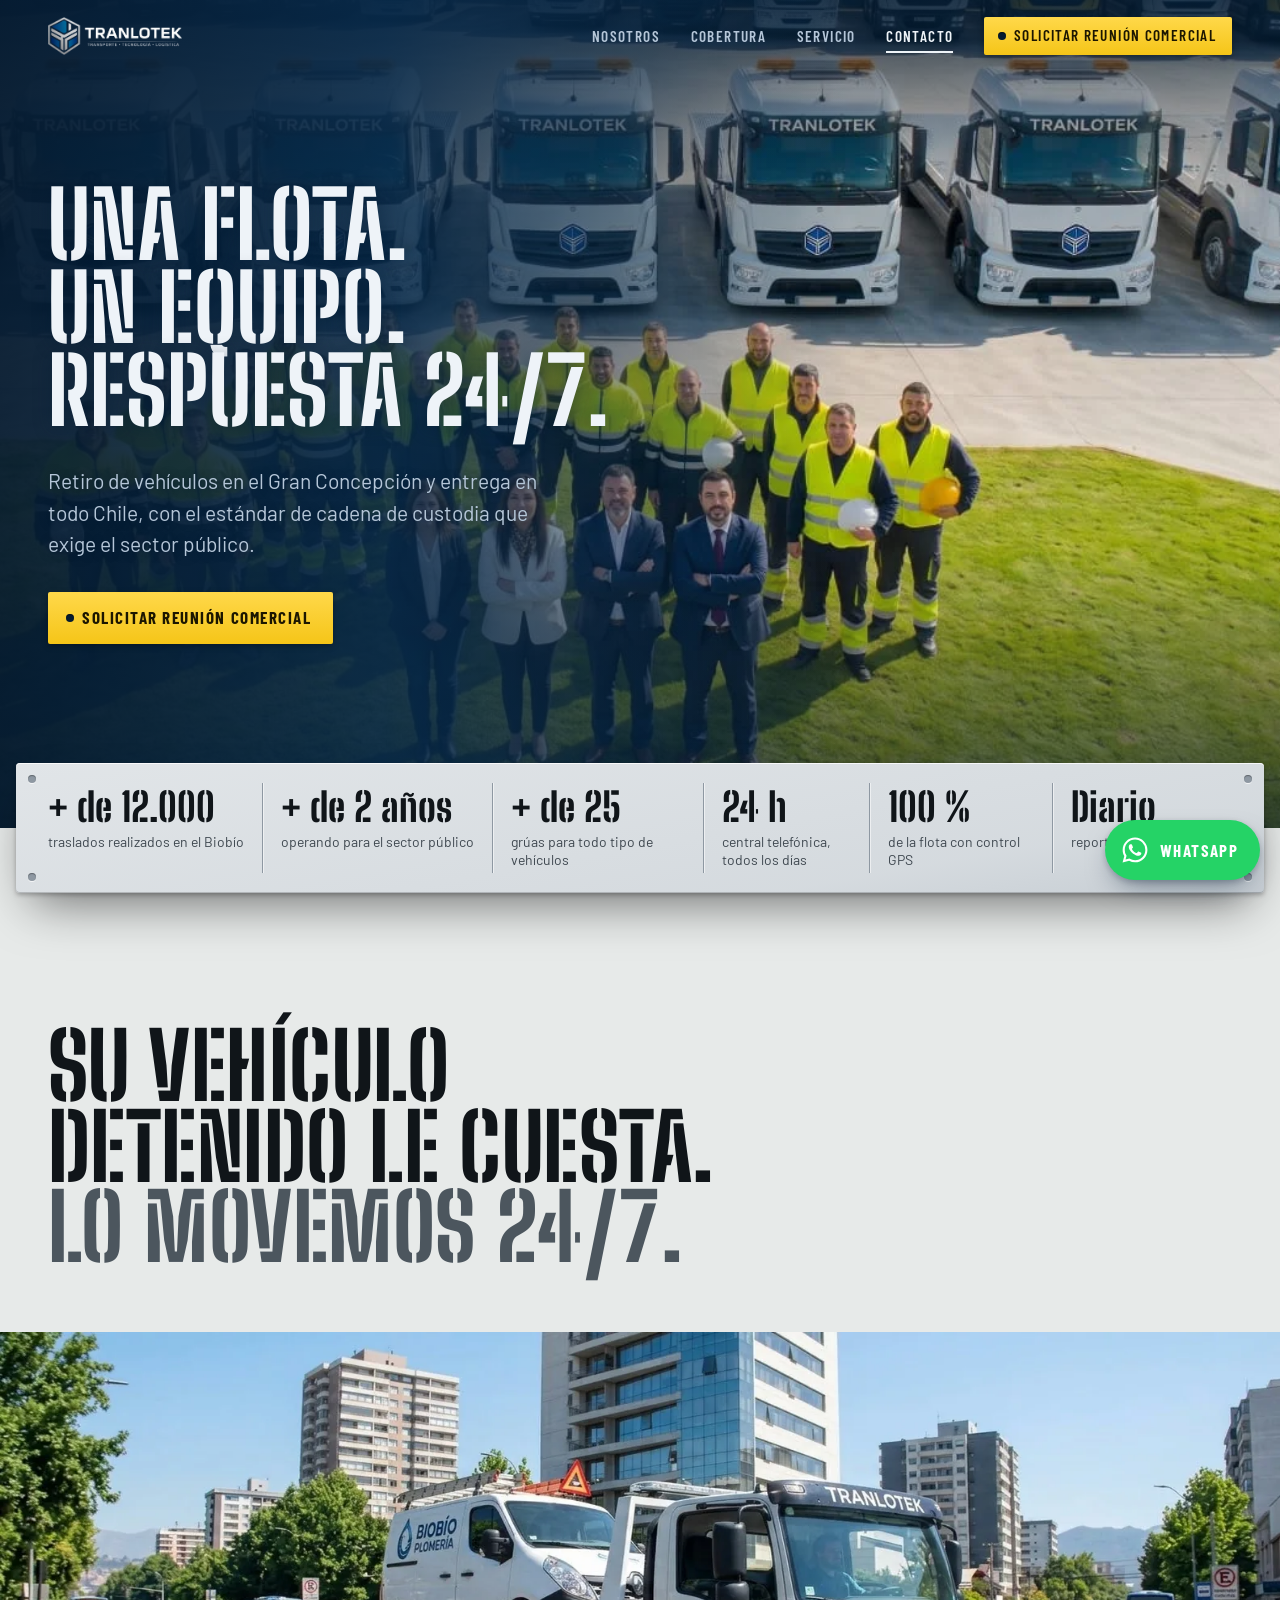
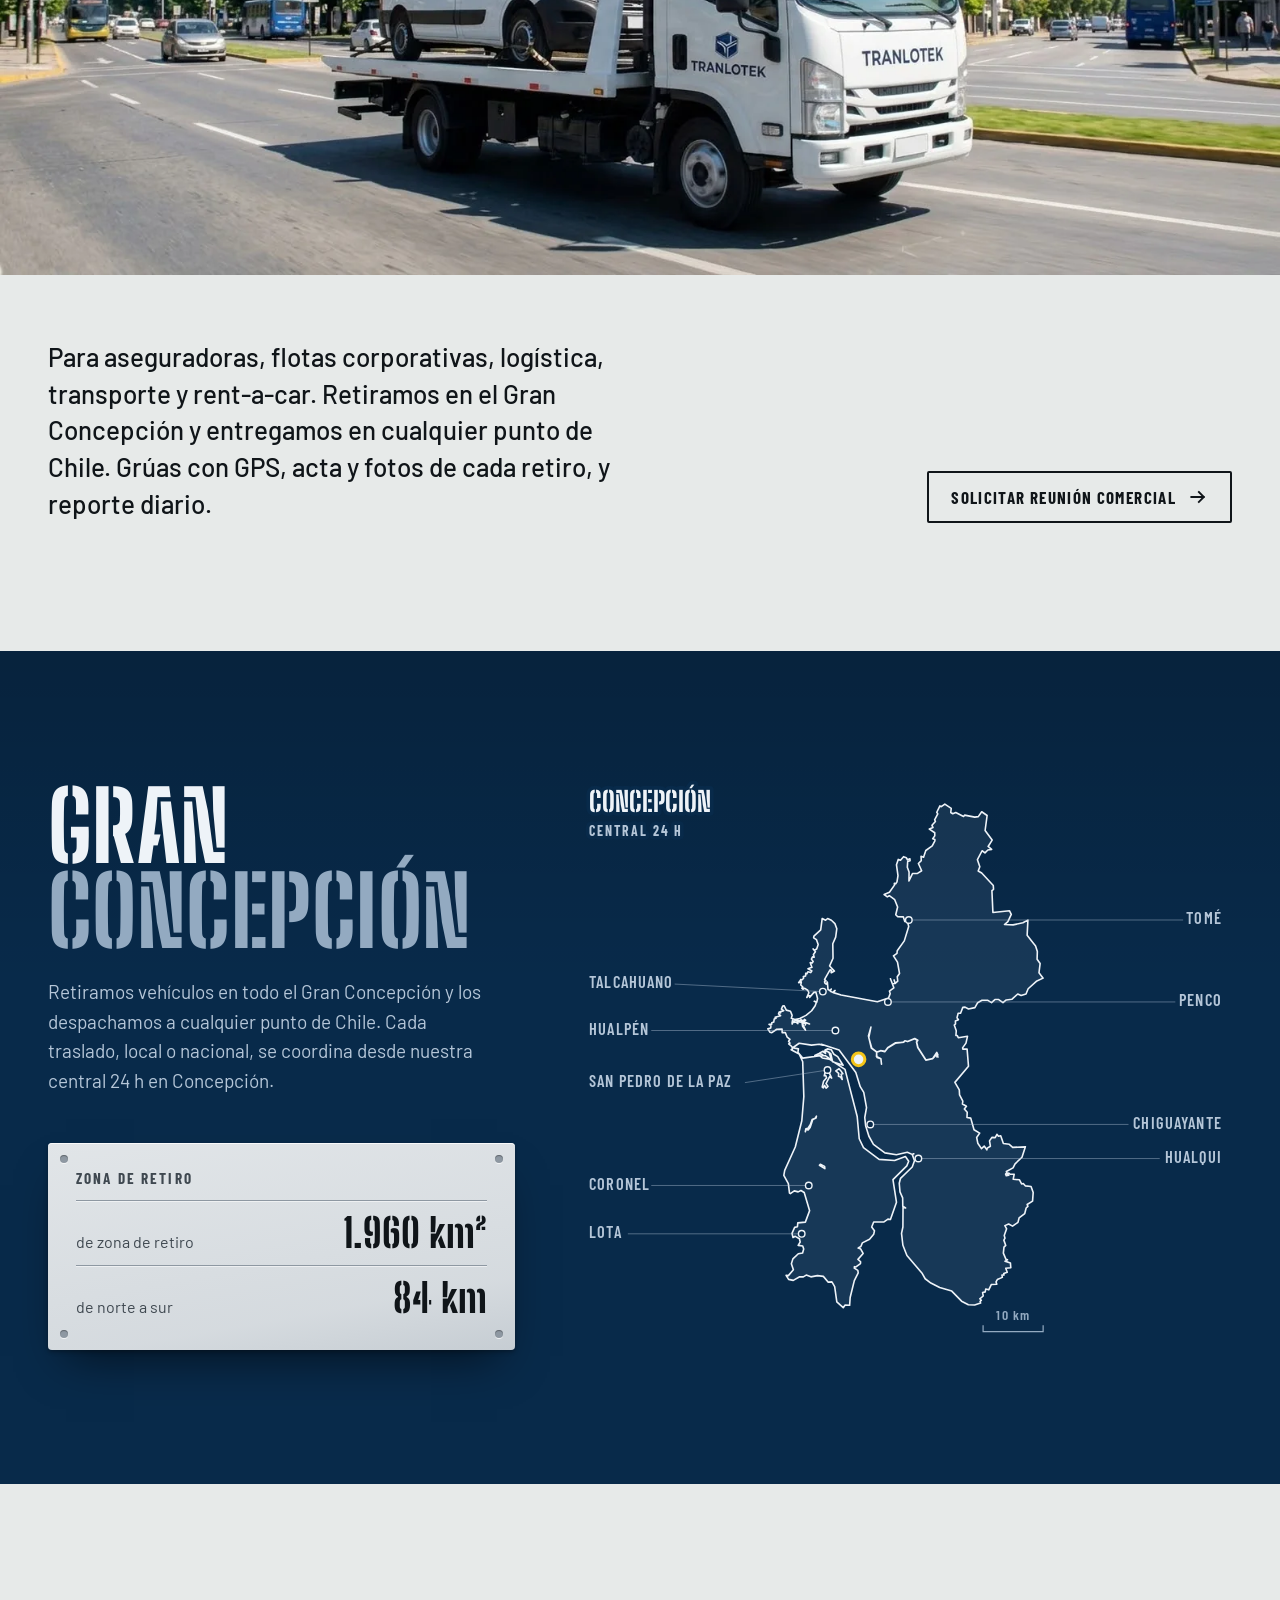
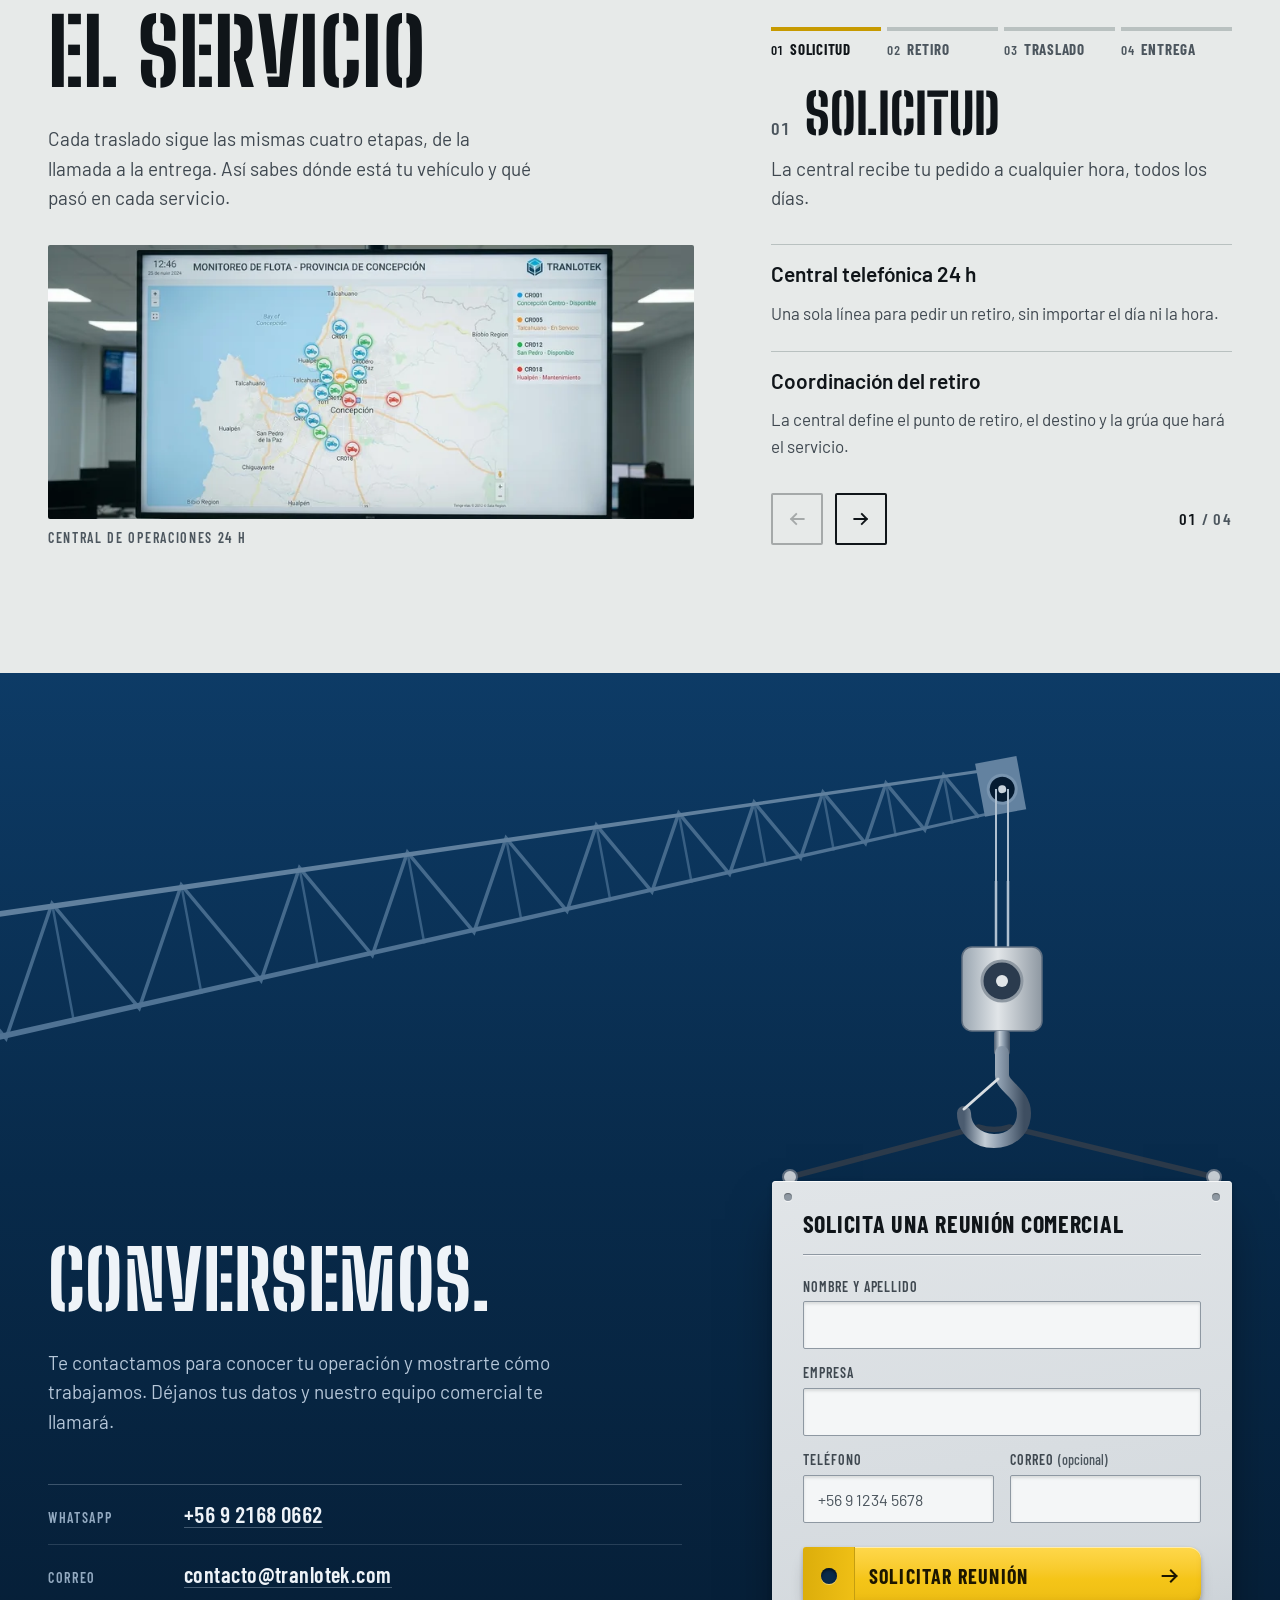
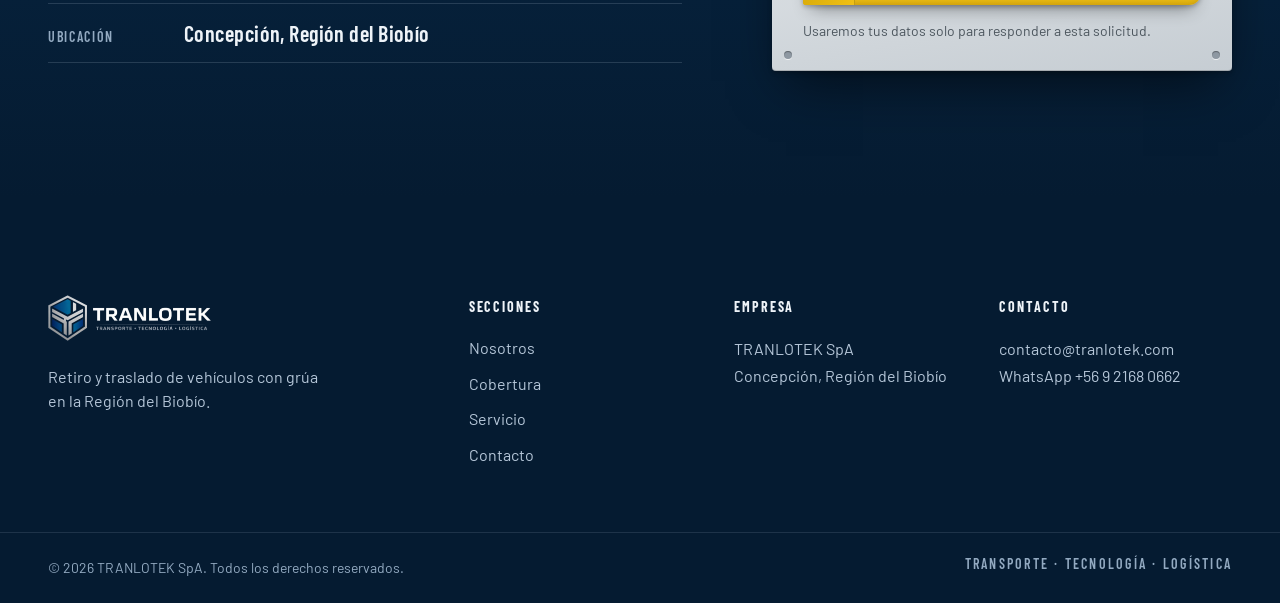
<file: index.html>
<!doctype html>
<html lang="es-CL">
<head>
  <meta charset="utf-8">
  <meta name="viewport" content="width=device-width, initial-scale=1">
  <meta name="robots" content="noindex, nofollow">
  <title>TRANLOTEK · Retiro y traslado de vehículos con grúa en el Biobío</title>
  <meta name="description" content="Retiro y traslado de vehículos con grúa en la Región del Biobío. 12.000 traslados realizados, 25 grúas, central telefónica 24 h, 100 % de la flota con control GPS y reporte diario de cada servicio.">
  <meta name="theme-color" content="#0D3B66">
  <link rel="icon" type="image/png" sizes="32x32" href="assets/img/favicon-32.png">
  <link rel="icon" type="image/png" sizes="192x192" href="assets/img/favicon-192.png">
  <link rel="apple-touch-icon" href="assets/img/apple-touch-icon.png">
  <meta property="og:type" content="website">
  <meta property="og:locale" content="es_CL">
  <meta property="og:title" content="TRANLOTEK · Retiro y traslado de vehículos con grúa">
  <meta property="og:description" content="12.000 traslados realizados en el Biobío. 25 grúas, central 24 h y control GPS en toda la flota.">
  <meta property="og:url" content="https://tranlotek.com/">
  <meta property="og:image" content="https://tranlotek.com/assets/img/og-1200x630.jpg">
  <meta property="og:image:width" content="1200">
  <meta property="og:image:height" content="630">
  <link rel="preload" href="assets/fonts/big-shoulders-stencil-display-800.woff2" as="font" type="font/woff2" crossorigin>
  <link rel="preload" href="assets/fonts/barlow-400.woff2" as="font" type="font/woff2" crossorigin>
  <link rel="stylesheet" href="assets/css/styles.css">
  <script type="application/ld+json">
  {
    "@context": "https://schema.org",
    "@type": "LocalBusiness",
    "name": "TRANLOTEK SpA",
    "url": "https://tranlotek.com/",
    "logo": "https://tranlotek.com/assets/img/tranlotek-logo.png",
    "image": "https://tranlotek.com/assets/img/hero-1200.webp",
    "description": "Retiro y traslado de vehículos con grúa en la Región del Biobío.",
    "email": "contacto@tranlotek.com",
    "address": {"@type": "PostalAddress", "addressLocality": "Concepción", "addressRegion": "Región del Biobío", "addressCountry": "CL"},
    "areaServed": {"@type": "AdministrativeArea", "name": "Región del Biobío"},
    "openingHoursSpecification": {"@type": "OpeningHoursSpecification", "dayOfWeek": ["Monday","Tuesday","Wednesday","Thursday","Friday","Saturday","Sunday"], "opens": "00:00", "closes": "23:59"}
  }
  </script>
</head>
<body>
  <a class="skip" href="#contenido">Ir al contenido</a>

  <header class="masthead" data-masthead>
    <div class="masthead__inner wrap">
      <a class="brand" href="#inicio" aria-label="TRANLOTEK, ir al inicio">
        <img src="assets/img/tranlotek-logo.png" width="647" height="183" alt="TRANLOTEK">
      </a>
      <nav class="nav" aria-label="Principal">
        <button class="nav__toggle" type="button" aria-expanded="false" aria-controls="menu" data-nav-toggle>
          <span class="nav__toggle-bars" aria-hidden="true"></span>
          <span class="nav__toggle-label">Menú</span>
        </button>
        <ul class="nav__list" id="menu" data-nav-list>
          <li><a href="#nosotros">Nosotros</a></li>
          <li><a href="#cobertura">Cobertura</a></li>
          <li><a href="#servicio">Servicio</a></li>
          <li><a href="#conversemos">Contacto</a></li>
          <li class="nav__cta"><a class="tag-link" href="https://wa.me/56921680662?text=Hola%2C%20quiero%20solicitar%20una%20reuni%C3%B3n%20comercial%20con%20TRANLOTEK." target="_blank" rel="noopener">Solicitar reunión comercial</a></li>
        </ul>
      </nav>
    </div>
  </header>

  <main id="contenido">

    <!-- Portada: la flota -->
    <section class="hero" id="inicio" aria-labelledby="hero-title">
      <picture class="hero__photo">
        <source media="(max-width: 900px)" srcset="assets/img/hero-800.webp 800w, assets/img/hero-1200.webp 1200w, assets/img/hero-1584.webp 1584w" sizes="100vw">
        <img src="assets/img/hero-1584.webp" srcset="assets/img/hero-800.webp 800w, assets/img/hero-1200.webp 1200w, assets/img/hero-1584.webp 1584w" sizes="100vw" width="1584" height="672" fetchpriority="high" alt="Equipo de TRANLOTEK, conductores con chaleco reflectante y ejecutivos, frente a una fila de grúas de la flota con el logo de la empresa.">
      </picture>
      <div class="hero__veil" aria-hidden="true"></div>
      <div class="hero__inner wrap">
        <div class="hero__copy">
          <h1 class="hero__title" id="hero-title">Una flota. Un equipo. Respuesta 24/7.</h1>
          <p class="hero__lead">Retiro de vehículos en el Gran Concepción y entrega en todo Chile, con el estándar de cadena de custodia que exige el sector público.</p>
          <div class="hero__actions">
            <a class="tag-link hero__cta" href="https://wa.me/56921680662?text=Hola%2C%20quiero%20solicitar%20una%20reuni%C3%B3n%20comercial%20con%20TRANLOTEK." target="_blank" rel="noopener">Solicitar reunión comercial</a>
          </div>
        </div>
      </div>
      <div class="hero__plate wrap">
        <div class="figplate" role="group" aria-label="Cifras de la operación">
          <span class="rivet rivet--tl" aria-hidden="true"></span><span class="rivet rivet--tr" aria-hidden="true"></span>
          <span class="rivet rivet--bl" aria-hidden="true"></span><span class="rivet rivet--br" aria-hidden="true"></span>
          <dl class="figplate__grid">
            <div><dt>traslados realizados en el Biobío</dt><dd>+ de 12.000</dd></div>
            <div><dt>operando para el sector público</dt><dd>+ de 2 años</dd></div>
            <div><dt>grúas para todo tipo de vehículos</dt><dd>+ de 25</dd></div>
            <div><dt>central telefónica, todos los días</dt><dd>24 h</dd></div>
            <div><dt>de la flota con control GPS</dt><dd>100 %</dd></div>
            <div><dt>reporte de cada servicio</dt><dd>Diario</dd></div>
          </dl>
        </div>
      </div>
    </section>

    <!-- Nosotros: la flota -->
    <section class="ground about" id="nosotros" aria-labelledby="about-title">
      <div class="wrap">
        <h2 class="big-word about__title" id="about-title">Su vehículo detenido le cuesta. <span>Lo movemos 24/7.</span></h2>
      </div>
      <figure class="fleet">
        <img src="assets/img/log-seguridad-1584.webp" srcset="assets/img/log-seguridad-800.webp 800w, assets/img/log-seguridad-1584.webp 1584w" sizes="100vw" width="1584" height="672" loading="lazy" alt="Grúa plataforma de TRANLOTEK trasladando una furgoneta por una avenida de la ciudad.">
      </figure>
      <div class="wrap about__grid">
        <div class="about__text">
          <p class="about__statement">Para aseguradoras, flotas corporativas, logística, transporte y rent-a-car. Retiramos en el Gran Concepción y entregamos en cualquier punto de Chile. Grúas con GPS, acta y fotos de cada retiro, y reporte diario.</p>
          <a class="btn-line" href="https://wa.me/56921680662?text=Hola%2C%20quiero%20solicitar%20una%20reuni%C3%B3n%20comercial%20con%20TRANLOTEK." target="_blank" rel="noopener">Solicitar reunión comercial
            <svg aria-hidden="true" viewBox="0 0 24 24" width="20" height="20"><path d="M4 12h15m-6-6 6 6-6 6" fill="none" stroke="currentColor" stroke-width="2.2" stroke-linecap="square"/></svg>
          </a>
        </div>
      </div>
    </section>

    <!-- Cobertura: Gran Concepción -->
    <section class="deep coverage" id="cobertura" aria-labelledby="coverage-title">
      <div class="wrap coverage__grid">
        <div class="coverage__text">
          <h2 class="big-word big-word--xl" id="coverage-title">Gran <span>Concepción</span></h2>
          <p class="coverage__lead">Retiramos vehículos en todo el Gran Concepción y los despachamos a cualquier punto de Chile. Cada traslado, local o nacional, se coordina desde nuestra central 24 h en Concepción.</p>
          <div class="dataplate" role="group" aria-label="Zona de retiro">
            <span class="rivet rivet--tl" aria-hidden="true"></span><span class="rivet rivet--tr" aria-hidden="true"></span>
            <span class="rivet rivet--bl" aria-hidden="true"></span><span class="rivet rivet--br" aria-hidden="true"></span>
            <p class="dataplate__title">Zona de retiro</p>
            <dl class="dataplate__rows">
              <div><dt>de zona de retiro</dt><dd>1.960 km²</dd></div>
              <div><dt>de norte a sur</dt><dd>84 km</dd></div>
            </dl>
          </div>
        </div>
        <figure class="gcmap" data-routemap>
          <svg viewBox="-150 -20 519 458" role="img" aria-labelledby="gc-map-t gc-map-d">
      <title id="gc-map-t">Mapa del Gran Concepción con sus 10 comunas</title>
      <desc id="gc-map-d">Contorno de las 10 comunas del Gran Concepción: Tomé, Penco, Talcahuano, Hualpén, Concepción, San Pedro de la Paz, Chiguayante, Hualqui, Coronel y Lota, con la central en Concepción.</desc>
      <defs><clipPath id="gc-clip"><path d="M0.0 178.5 1.6 181.1 3.2 181.5 7.1 178.8 11.3 178.7 11.4 181.5 13.9 181.5 15.4 185.1 17.6 186.8 16.5 188.3 17.6 189.8 16.6 190.5 19.2 192.7 19.5 194.7 18.5 195.1 24.9 198.4 27.7 204.6 28.6 232.2 27.0 251.5 21.8 272.3 13.4 290.9 12.7 294.8 16.3 301.5 17.2 309.0 17.9 309.4 21.0 307.2 24.1 308.0 26.3 306.9 28.9 308.5 33.2 322.9 29.8 332.0 23.8 332.6 23.5 335.7 21.3 336.2 19.2 340.9 20.0 344.2 21.8 343.3 25.1 345.2 25.7 347.8 24.1 350.5 27.7 351.0 28.5 353.4 27.6 356.5 24.2 357.1 19.9 361.2 18.7 365.0 20.3 369.8 16.3 374.5 14.5 374.3 16.5 377.5 20.2 378.3 25.3 375.4 28.2 375.5 30.5 374.1 34.2 375.5 39.4 374.5 44.1 375.1 48.0 379.7 50.9 379.5 53.1 383.3 54.8 395.4 59.9 400.0 61.4 397.8 65.0 398.1 65.4 391.9 68.7 378.5 71.8 372.3 71.5 370.3 68.7 368.6 68.8 367.4 70.0 367.6 73.6 364.9 73.7 363.5 71.6 361.6 75.7 356.9 73.8 353.4 71.8 352.6 73.9 351.4 75.1 348.5 80.8 345.6 84.1 341.7 84.7 338.9 82.5 335.9 84.1 331.9 92.3 331.8 95.4 329.6 97.4 329.9 102.2 316.3 99.4 298.2 110.4 287.3 111.9 283.6 109.3 279.9 100.7 283.1 88.4 282.2 76.0 272.8 72.6 265.8 71.0 248.1 61.3 210.7 48.8 202.5 43.3 201.6 41.4 199.8 27.7 201.7 23.9 197.1 24.3 194.4 19.8 193.5 24.9 189.9 34.7 191.4 40.8 190.7 43.7 191.5 41.7 190.9 42.6 190.7 56.6 195.3 69.9 213.1 73.4 224.4 76.2 229.0 78.4 241.0 77.0 248.9 77.7 255.4 80.3 263.8 83.9 270.2 93.0 277.0 102.1 278.5 110.8 276.5 114.6 278.2 116.0 277.7 114.7 278.2 116.5 283.3 114.7 288.2 105.4 297.2 104.4 301.1 105.0 308.0 107.1 312.8 107.2 319.4 109.4 320.8 107.4 320.1 107.3 335.9 106.2 341.0 107.3 350.4 110.5 358.5 122.7 372.9 125.0 377.0 129.5 380.4 136.5 384.0 146.1 386.8 153.9 394.8 159.3 397.6 164.3 397.8 169.0 396.3 168.6 394.9 169.6 394.1 168.4 392.9 171.1 390.7 170.6 387.9 172.7 387.4 173.1 385.2 175.5 385.8 177.5 381.6 181.9 381.4 181.3 379.5 182.3 377.6 186.3 375.9 186.0 374.1 187.7 374.0 187.4 372.8 190.2 371.8 189.0 368.6 193.0 368.2 192.7 364.4 188.4 363.0 190.4 362.0 189.2 361.6 187.1 356.6 187.6 351.9 189.0 350.5 187.5 346.3 188.4 344.7 187.8 342.6 189.7 337.3 188.3 334.8 191.3 333.5 194.4 335.2 198.7 332.2 199.6 328.7 204.1 325.2 205.2 320.8 206.6 319.5 206.0 318.0 210.3 315.3 210.8 308.4 209.1 303.7 204.5 303.2 202.9 301.3 201.6 301.7 199.9 298.4 194.9 298.0 195.7 294.0 192.5 294.0 191.4 293.0 190.3 293.9 191.4 294.8 189.4 295.2 188.9 293.9 190.0 292.7 189.5 291.8 194.8 288.9 196.4 285.7 201.9 280.5 204.6 272.2 194.5 272.6 191.8 270.2 187.1 269.6 185.0 263.4 183.2 263.8 182.0 262.3 180.6 264.9 178.0 264.7 176.1 267.5 176.8 271.7 174.3 273.2 174.0 274.6 171.9 271.6 169.7 273.6 166.8 269.3 165.9 264.8 168.3 261.3 163.8 258.6 161.2 249.4 158.2 248.9 158.4 244.7 156.1 242.1 157.8 240.0 154.6 238.2 154.9 235.8 152.3 231.0 152.1 227.0 148.6 221.0 159.4 208.1 158.3 194.6 155.0 194.6 154.7 193.6 157.4 189.8 158.6 184.4 151.3 185.5 150.5 183.8 149.4 183.8 149.7 180.0 148.1 175.5 149.1 174.6 149.0 172.3 151.4 171.2 150.3 169.6 151.2 166.1 153.1 166.1 154.9 161.4 156.7 161.2 159.4 162.7 164.5 161.6 166.7 157.7 170.1 155.8 174.8 155.8 177.7 157.7 180.4 155.2 183.4 155.2 186.8 157.7 189.4 155.5 194.0 154.9 198.5 150.8 201.2 152.0 205.1 150.8 206.8 146.6 213.3 140.7 218.7 138.2 215.4 133.9 216.3 126.6 213.9 123.2 214.1 117.1 212.7 112.7 206.0 104.2 206.6 92.1 202.6 94.2 194.8 95.9 188.0 95.6 190.7 93.3 193.4 87.5 192.0 84.7 178.8 86.0 178.0 68.6 179.3 67.6 179.1 64.6 169.9 54.7 167.1 53.1 168.4 49.7 166.5 44.1 170.2 37.0 172.5 38.7 174.8 36.4 177.8 35.9 175.0 33.6 178.2 28.5 172.6 20.9 174.2 9.0 169.9 6.0 167.2 9.9 164.4 10.3 156.3 8.7 155.5 9.8 149.3 6.6 146.9 7.6 145.3 6.6 145.7 3.3 140.6 0.0 137.8 2.0 136.7 1.4 134.2 6.4 135.0 7.7 132.5 12.4 133.1 13.7 130.4 16.8 131.2 18.6 128.3 19.8 132.6 22.7 132.6 25.2 131.0 27.5 132.7 28.1 132.7 29.2 130.6 33.2 125.5 36.8 123.7 42.1 121.7 41.4 121.9 44.8 119.6 47.1 122.2 52.9 118.9 55.0 114.9 55.1 112.1 61.0 112.2 53.9 110.8 50.1 111.1 45.5 113.0 45.0 112.9 43.4 110.9 44.2 110.0 42.5 107.8 41.7 105.4 44.5 103.6 43.9 102.2 48.2 103.4 56.7 102.6 61.7 101.6 63.3 100.5 62.9 100.6 64.3 96.6 69.9 92.4 71.8 94.9 73.6 96.5 72.7 100.8 75.9 103.1 81.7 101.6 87.8 103.2 89.4 107.6 89.5 108.8 93.2 109.9 92.6 111.0 93.7 111.9 97.1 108.4 108.6 102.8 116.4 102.6 118.5 99.8 120.5 103.0 125.5 104.6 134.5 102.8 137.1 103.2 140.6 101.2 142.3 100.3 139.6 101.2 142.3 99.0 142.8 97.4 138.7 100.1 145.9 96.6 148.5 97.2 150.5 95.9 154.0 87.0 157.0 58.2 151.6 52.1 149.7 53.4 148.0 51.5 149.5 49.6 148.6 50.4 146.8 49.4 148.0 47.8 147.2 47.3 141.3 46.4 143.0 45.2 142.0 45.1 140.7 46.3 140.5 45.1 139.2 49.4 131.6 50.4 131.9 50.3 133.8 50.7 132.8 50.8 133.8 52.9 132.6 49.1 128.5 51.8 122.4 51.6 110.9 53.9 105.6 54.8 98.9 53.3 94.9 50.5 92.2 47.5 90.8 45.9 92.2 43.2 90.8 42.0 99.9 36.6 104.8 36.4 106.2 38.6 107.6 40.0 111.5 38.8 115.0 36.9 116.0 36.0 115.0 37.8 117.2 36.2 119.4 36.8 121.5 35.5 121.3 34.6 123.1 36.0 125.0 35.2 126.1 33.7 125.9 35.0 129.6 31.9 130.7 35.0 132.4 34.1 133.8 31.8 133.1 31.0 134.8 30.1 134.3 30.0 136.5 28.2 137.0 28.4 138.2 27.3 139.5 26.0 139.3 26.4 140.8 25.5 140.3 24.5 141.8 26.6 141.4 26.2 143.6 28.0 145.4 27.0 146.1 27.9 147.0 29.4 146.3 31.7 147.8 32.6 149.8 31.0 153.5 32.4 152.0 34.1 152.4 33.3 153.4 36.6 149.5 38.2 149.3 39.5 154.4 38.9 157.2 36.9 156.6 38.6 157.4 37.6 160.1 34.8 164.1 30.3 167.8 25.4 170.3 21.5 171.0 18.7 170.1 19.3 167.8 18.0 164.5 14.7 163.6 12.9 160.1 11.8 160.3 10.8 162.8 12.6 164.0 10.2 164.8 10.1 165.8 9.1 165.0 8.5 166.6 10.1 168.0 5.8 169.3 6.5 170.1 5.1 170.6 4.7 173.1 3.1 173.6 3.1 174.8 1.0 174.9 2.5 175.8 2.3 177.8 0.0 178.5ZM19.3 173.6 19.6 171.7 20.5 172.5 22.0 171.5 25.3 172.1 26.3 171.3 28.1 172.3 29.1 171.0 30.0 171.6 28.5 171.6 29.5 173.2 33.1 174.6 28.5 172.8 30.3 174.0 29.7 175.4 30.3 174.0 28.9 174.0 26.8 172.7 30.0 179.6 27.6 176.4 27.1 173.1 23.0 172.8 23.9 174.3 22.3 173.1 19.7 173.5 19.3 174.7 19.3 173.6ZM29.8 260.2 30.2 257.9 31.8 257.5 33.8 254.5 35.2 250.4 37.7 249.4 38.6 247.8 38.3 249.3 35.7 250.4 33.6 256.8 32.0 258.8 30.2 258.4 29.8 260.2ZM41.0 286.8 41.7 286.0 45.1 287.7 45.3 289.5 41.0 286.8ZM43.2 224.7 44.3 220.1 46.7 217.3 46.0 215.6 44.8 215.8 45.3 213.6 47.2 212.8 49.0 213.9 50.7 217.6 49.1 216.5 46.2 221.9 47.8 224.2 46.3 225.6 45.1 223.4 44.1 225.4 43.2 224.7ZM54.0 211.9 56.6 210.2 57.9 211.7 59.6 214.2 58.2 214.5 59.1 218.7 57.8 216.7 56.1 216.2 56.3 213.9 54.0 211.9ZM79.9 184.1 81.9 177.1 80.2 185.5 82.6 193.8 86.7 196.9 89.5 195.8 93.2 196.3 95.2 193.5 101.2 189.6 107.6 189.1 108.8 188.0 111.0 188.5 116.7 186.2 119.1 187.5 118.2 188.9 119.2 193.2 125.6 203.2 131.0 202.0 134.2 197.2 135.1 199.1 134.3 200.7 135.3 200.8 134.2 200.7 135.1 199.1 134.2 197.3 133.5 199.5 130.9 202.2 125.5 203.3 119.1 193.3 118.1 188.9 119.1 187.7 116.6 186.3 111.1 188.6 108.9 188.0 108.1 189.0 101.3 189.9 95.4 193.5 92.9 196.7 89.7 195.9 86.5 197.0 86.3 200.4 89.8 202.2 90.3 206.5 89.8 202.2 86.7 201.2 86.3 196.8 82.2 193.7 79.9 184.1ZM37.3 199.6 41.3 199.6 42.4 200.8 43.1 199.8 45.9 199.9 50.6 203.1 48.9 198.1 50.0 200.1 50.0 199.0 48.6 197.0 45.6 195.8 46.1 196.6 43.9 196.4 45.8 198.0 43.5 196.4 41.0 197.8 43.6 199.0 40.7 198.0 37.3 199.6ZM45.5 195.3 50.0 198.2 51.5 204.7 59.8 207.4 55.5 200.5 52.5 198.7 50.4 195.1 47.3 194.4 45.5 195.3Z" clip-rule="evenodd"/></clipPath></defs>
      
      <g clip-path="url(#gc-clip)"><circle class="gc__wave" cx="72.1" cy="202.7" r="420"/></g>
      <path class="gc__edge" d="M0.0 178.5 1.6 181.1 3.2 181.5 7.1 178.8 11.3 178.7 11.4 181.5 13.9 181.5 15.4 185.1 17.6 186.8 16.5 188.3 17.6 189.8 16.6 190.5 19.2 192.7 19.5 194.7 18.5 195.1 24.9 198.4 27.7 204.6 28.6 232.2 27.0 251.5 21.8 272.3 13.4 290.9 12.7 294.8 16.3 301.5 17.2 309.0 17.9 309.4 21.0 307.2 24.1 308.0 26.3 306.9 28.9 308.5 33.2 322.9 29.8 332.0 23.8 332.6 23.5 335.7 21.3 336.2 19.2 340.9 20.0 344.2 21.8 343.3 25.1 345.2 25.7 347.8 24.1 350.5 27.7 351.0 28.5 353.4 27.6 356.5 24.2 357.1 19.9 361.2 18.7 365.0 20.3 369.8 16.3 374.5 14.5 374.3 16.5 377.5 20.2 378.3 25.3 375.4 28.2 375.5 30.5 374.1 34.2 375.5 39.4 374.5 44.1 375.1 48.0 379.7 50.9 379.5 53.1 383.3 54.8 395.4 59.9 400.0 61.4 397.8 65.0 398.1 65.4 391.9 68.7 378.5 71.8 372.3 71.5 370.3 68.7 368.6 68.8 367.4 70.0 367.6 73.6 364.9 73.7 363.5 71.6 361.6 75.7 356.9 73.8 353.4 71.8 352.6 73.9 351.4 75.1 348.5 80.8 345.6 84.1 341.7 84.7 338.9 82.5 335.9 84.1 331.9 92.3 331.8 95.4 329.6 97.4 329.9 102.2 316.3 99.4 298.2 110.4 287.3 111.9 283.6 109.3 279.9 100.7 283.1 88.4 282.2 76.0 272.8 72.6 265.8 71.0 248.1 61.3 210.7 48.8 202.5 43.3 201.6 41.4 199.8 27.7 201.7 23.9 197.1 24.3 194.4 19.8 193.5 24.9 189.9 34.7 191.4 40.8 190.7 43.7 191.5 41.7 190.9 42.6 190.7 56.6 195.3 69.9 213.1 73.4 224.4 76.2 229.0 78.4 241.0 77.0 248.9 77.7 255.4 80.3 263.8 83.9 270.2 93.0 277.0 102.1 278.5 110.8 276.5 114.6 278.2 116.0 277.7 114.7 278.2 116.5 283.3 114.7 288.2 105.4 297.2 104.4 301.1 105.0 308.0 107.1 312.8 107.2 319.4 109.4 320.8 107.4 320.1 107.3 335.9 106.2 341.0 107.3 350.4 110.5 358.5 122.7 372.9 125.0 377.0 129.5 380.4 136.5 384.0 146.1 386.8 153.9 394.8 159.3 397.6 164.3 397.8 169.0 396.3 168.6 394.9 169.6 394.1 168.4 392.9 171.1 390.7 170.6 387.9 172.7 387.4 173.1 385.2 175.5 385.8 177.5 381.6 181.9 381.4 181.3 379.5 182.3 377.6 186.3 375.9 186.0 374.1 187.7 374.0 187.4 372.8 190.2 371.8 189.0 368.6 193.0 368.2 192.7 364.4 188.4 363.0 190.4 362.0 189.2 361.6 187.1 356.6 187.6 351.9 189.0 350.5 187.5 346.3 188.4 344.7 187.8 342.6 189.7 337.3 188.3 334.8 191.3 333.5 194.4 335.2 198.7 332.2 199.6 328.7 204.1 325.2 205.2 320.8 206.6 319.5 206.0 318.0 210.3 315.3 210.8 308.4 209.1 303.7 204.5 303.2 202.9 301.3 201.6 301.7 199.9 298.4 194.9 298.0 195.7 294.0 192.5 294.0 191.4 293.0 190.3 293.9 191.4 294.8 189.4 295.2 188.9 293.9 190.0 292.7 189.5 291.8 194.8 288.9 196.4 285.7 201.9 280.5 204.6 272.2 194.5 272.6 191.8 270.2 187.1 269.6 185.0 263.4 183.2 263.8 182.0 262.3 180.6 264.9 178.0 264.7 176.1 267.5 176.8 271.7 174.3 273.2 174.0 274.6 171.9 271.6 169.7 273.6 166.8 269.3 165.9 264.8 168.3 261.3 163.8 258.6 161.2 249.4 158.2 248.9 158.4 244.7 156.1 242.1 157.8 240.0 154.6 238.2 154.9 235.8 152.3 231.0 152.1 227.0 148.6 221.0 159.4 208.1 158.3 194.6 155.0 194.6 154.7 193.6 157.4 189.8 158.6 184.4 151.3 185.5 150.5 183.8 149.4 183.8 149.7 180.0 148.1 175.5 149.1 174.6 149.0 172.3 151.4 171.2 150.3 169.6 151.2 166.1 153.1 166.1 154.9 161.4 156.7 161.2 159.4 162.7 164.5 161.6 166.7 157.7 170.1 155.8 174.8 155.8 177.7 157.7 180.4 155.2 183.4 155.2 186.8 157.7 189.4 155.5 194.0 154.9 198.5 150.8 201.2 152.0 205.1 150.8 206.8 146.6 213.3 140.7 218.7 138.2 215.4 133.9 216.3 126.6 213.9 123.2 214.1 117.1 212.7 112.7 206.0 104.2 206.6 92.1 202.6 94.2 194.8 95.9 188.0 95.6 190.7 93.3 193.4 87.5 192.0 84.7 178.8 86.0 178.0 68.6 179.3 67.6 179.1 64.6 169.9 54.7 167.1 53.1 168.4 49.7 166.5 44.1 170.2 37.0 172.5 38.7 174.8 36.4 177.8 35.9 175.0 33.6 178.2 28.5 172.6 20.9 174.2 9.0 169.9 6.0 167.2 9.9 164.4 10.3 156.3 8.7 155.5 9.8 149.3 6.6 146.9 7.6 145.3 6.6 145.7 3.3 140.6 0.0 137.8 2.0 136.7 1.4 134.2 6.4 135.0 7.7 132.5 12.4 133.1 13.7 130.4 16.8 131.2 18.6 128.3 19.8 132.6 22.7 132.6 25.2 131.0 27.5 132.7 28.1 132.7 29.2 130.6 33.2 125.5 36.8 123.7 42.1 121.7 41.4 121.9 44.8 119.6 47.1 122.2 52.9 118.9 55.0 114.9 55.1 112.1 61.0 112.2 53.9 110.8 50.1 111.1 45.5 113.0 45.0 112.9 43.4 110.9 44.2 110.0 42.5 107.8 41.7 105.4 44.5 103.6 43.9 102.2 48.2 103.4 56.7 102.6 61.7 101.6 63.3 100.5 62.9 100.6 64.3 96.6 69.9 92.4 71.8 94.9 73.6 96.5 72.7 100.8 75.9 103.1 81.7 101.6 87.8 103.2 89.4 107.6 89.5 108.8 93.2 109.9 92.6 111.0 93.7 111.9 97.1 108.4 108.6 102.8 116.4 102.6 118.5 99.8 120.5 103.0 125.5 104.6 134.5 102.8 137.1 103.2 140.6 101.2 142.3 100.3 139.6 101.2 142.3 99.0 142.8 97.4 138.7 100.1 145.9 96.6 148.5 97.2 150.5 95.9 154.0 87.0 157.0 58.2 151.6 52.1 149.7 53.4 148.0 51.5 149.5 49.6 148.6 50.4 146.8 49.4 148.0 47.8 147.2 47.3 141.3 46.4 143.0 45.2 142.0 45.1 140.7 46.3 140.5 45.1 139.2 49.4 131.6 50.4 131.9 50.3 133.8 50.7 132.8 50.8 133.8 52.9 132.6 49.1 128.5 51.8 122.4 51.6 110.9 53.9 105.6 54.8 98.9 53.3 94.9 50.5 92.2 47.5 90.8 45.9 92.2 43.2 90.8 42.0 99.9 36.6 104.8 36.4 106.2 38.6 107.6 40.0 111.5 38.8 115.0 36.9 116.0 36.0 115.0 37.8 117.2 36.2 119.4 36.8 121.5 35.5 121.3 34.6 123.1 36.0 125.0 35.2 126.1 33.7 125.9 35.0 129.6 31.9 130.7 35.0 132.4 34.1 133.8 31.8 133.1 31.0 134.8 30.1 134.3 30.0 136.5 28.2 137.0 28.4 138.2 27.3 139.5 26.0 139.3 26.4 140.8 25.5 140.3 24.5 141.8 26.6 141.4 26.2 143.6 28.0 145.4 27.0 146.1 27.9 147.0 29.4 146.3 31.7 147.8 32.6 149.8 31.0 153.5 32.4 152.0 34.1 152.4 33.3 153.4 36.6 149.5 38.2 149.3 39.5 154.4 38.9 157.2 36.9 156.6 38.6 157.4 37.6 160.1 34.8 164.1 30.3 167.8 25.4 170.3 21.5 171.0 18.7 170.1 19.3 167.8 18.0 164.5 14.7 163.6 12.9 160.1 11.8 160.3 10.8 162.8 12.6 164.0 10.2 164.8 10.1 165.8 9.1 165.0 8.5 166.6 10.1 168.0 5.8 169.3 6.5 170.1 5.1 170.6 4.7 173.1 3.1 173.6 3.1 174.8 1.0 174.9 2.5 175.8 2.3 177.8 0.0 178.5ZM19.3 173.6 19.6 171.7 20.5 172.5 22.0 171.5 25.3 172.1 26.3 171.3 28.1 172.3 29.1 171.0 30.0 171.6 28.5 171.6 29.5 173.2 33.1 174.6 28.5 172.8 30.3 174.0 29.7 175.4 30.3 174.0 28.9 174.0 26.8 172.7 30.0 179.6 27.6 176.4 27.1 173.1 23.0 172.8 23.9 174.3 22.3 173.1 19.7 173.5 19.3 174.7 19.3 173.6ZM29.8 260.2 30.2 257.9 31.8 257.5 33.8 254.5 35.2 250.4 37.7 249.4 38.6 247.8 38.3 249.3 35.7 250.4 33.6 256.8 32.0 258.8 30.2 258.4 29.8 260.2ZM41.0 286.8 41.7 286.0 45.1 287.7 45.3 289.5 41.0 286.8ZM43.2 224.7 44.3 220.1 46.7 217.3 46.0 215.6 44.8 215.8 45.3 213.6 47.2 212.8 49.0 213.9 50.7 217.6 49.1 216.5 46.2 221.9 47.8 224.2 46.3 225.6 45.1 223.4 44.1 225.4 43.2 224.7ZM54.0 211.9 56.6 210.2 57.9 211.7 59.6 214.2 58.2 214.5 59.1 218.7 57.8 216.7 56.1 216.2 56.3 213.9 54.0 211.9ZM79.9 184.1 81.9 177.1 80.2 185.5 82.6 193.8 86.7 196.9 89.5 195.8 93.2 196.3 95.2 193.5 101.2 189.6 107.6 189.1 108.8 188.0 111.0 188.5 116.7 186.2 119.1 187.5 118.2 188.9 119.2 193.2 125.6 203.2 131.0 202.0 134.2 197.2 135.1 199.1 134.3 200.7 135.3 200.8 134.2 200.7 135.1 199.1 134.2 197.3 133.5 199.5 130.9 202.2 125.5 203.3 119.1 193.3 118.1 188.9 119.1 187.7 116.6 186.3 111.1 188.6 108.9 188.0 108.1 189.0 101.3 189.9 95.4 193.5 92.9 196.7 89.7 195.9 86.5 197.0 86.3 200.4 89.8 202.2 90.3 206.5 89.8 202.2 86.7 201.2 86.3 196.8 82.2 193.7 79.9 184.1ZM37.3 199.6 41.3 199.6 42.4 200.8 43.1 199.8 45.9 199.9 50.6 203.1 48.9 198.1 50.0 200.1 50.0 199.0 48.6 197.0 45.6 195.8 46.1 196.6 43.9 196.4 45.8 198.0 43.5 196.4 41.0 197.8 43.6 199.0 40.7 198.0 37.3 199.6ZM45.5 195.3 50.0 198.2 51.5 204.7 59.8 207.4 55.5 200.5 52.5 198.7 50.4 195.1 47.3 194.4 45.5 195.3Z" fill-rule="evenodd"/>
      <g class="gc__pin" style="--i:0"><path class="gc__lead" d="M112.0 92.0L329.9 92.0"/><circle cx="112.0" cy="92.0" r="2.6"/><text x="360.7" y="95.5" text-anchor="end">Tomé</text></g><g class="gc__pin" style="--i:1"><path class="gc__lead" d="M95.4 157.1L323.7 157.1"/><circle cx="95.4" cy="157.1" r="2.6"/><text x="360.7" y="160.6" text-anchor="end">Penco</text></g><g class="gc__pin" style="--i:2"><path class="gc__lead" d="M43.7 148.9L-74.0 142.9"/><circle cx="43.7" cy="148.9" r="2.6"/><text x="-142.0" y="146.4" text-anchor="start">Talcahuano</text></g><g class="gc__pin" style="--i:3"><path class="gc__lead" d="M53.7 179.8L-92.6 179.8"/><circle cx="53.7" cy="179.8" r="2.6"/><text x="-142.0" y="183.3" text-anchor="start">Hualpén</text></g><g class="gc__pin" style="--i:4"><path class="gc__lead" d="M47.4 211.2L-18.2 221.2"/><circle cx="47.4" cy="211.2" r="2.6"/><text x="-142.0" y="224.7" text-anchor="start">San Pedro de la Paz</text></g><g class="gc__pin" style="--i:5"><path class="gc__lead" d="M81.4 254.4L286.5 254.4"/><circle cx="81.4" cy="254.4" r="2.6"/><text x="360.7" y="257.9" text-anchor="end">Chiguayante</text></g><g class="gc__pin" style="--i:6"><path class="gc__lead" d="M119.6 281.5L311.3 281.5"/><circle cx="119.6" cy="281.5" r="2.6"/><text x="360.7" y="285.0" text-anchor="end">Hualqui</text></g><g class="gc__pin" style="--i:7"><path class="gc__lead" d="M32.5 302.9L-92.6 302.9"/><circle cx="32.5" cy="302.9" r="2.6"/><text x="-142.0" y="306.4" text-anchor="start">Coronel</text></g><g class="gc__pin" style="--i:8"><path class="gc__lead" d="M26.9 341.3L-111.2 341.3"/><circle cx="26.9" cy="341.3" r="2.6"/><text x="-142.0" y="344.8" text-anchor="start">Lota</text></g>
      <g class="gc__hq" transform="translate(72.1 202.7)"><circle class="gc__ping" r="22"/><circle class="gc__ping gc__ping--2" r="22"/><circle class="gc__dot" r="5"/></g>
      <g class="gc__hq"><text x="-142" y="6">Concepción</text><text class="gc__hq-sub" x="-142" y="25">Central 24 h</text></g>
      <g class="gc__scale" transform="translate(171.0 414)"><path d="M0 0v5h47.7v-5"/><text x="23.9" y="-4">10 km</text></g>
    </svg>
        </figure>
      </div>
    </section>

    <!-- Servicio: las cuatro etapas -->
    <section class="ground services" id="servicio" aria-labelledby="services-title">
      <div class="wrap">
        <div class="services__intro">
          <div class="services__copy">
            <h2 class="big-word" id="services-title">El servicio</h2>
            <p class="services__lead">Cada traslado sigue las mismas cuatro etapas, de la llamada a la entrega. Así sabes dónde está tu vehículo y qué pasó en cada servicio.</p>
          </div>
          <figure class="services__photo">
            <img src="assets/img/central-1584.webp" srcset="assets/img/central-800.webp 800w, assets/img/central-1584.webp 1584w" sizes="(max-width: 900px) 100vw, 720px" width="1584" height="672" loading="lazy" alt="Pantalla de la central de TRANLOTEK con el monitoreo en vivo de la flota de grúas en la provincia de Concepción.">
            <figcaption>Central de operaciones 24 h</figcaption>
          </figure>
          <!-- Etapas del traslado: slides, solo en desktop (ocultas bajo 900px) -->
          <div class="slides" data-slides>
            <div class="slides__tabs" role="tablist" aria-label="Etapas del traslado">
              <button class="slides__tab" type="button" role="tab" id="tab-etapa-solicitud" aria-controls="etapa-solicitud" aria-selected="true" tabindex="0"><span class="num">01</span>Solicitud</button>
              <button class="slides__tab" type="button" role="tab" id="tab-etapa-retiro" aria-controls="etapa-retiro" aria-selected="false" tabindex="-1"><span class="num">02</span>Retiro</button>
              <button class="slides__tab" type="button" role="tab" id="tab-etapa-traslado" aria-controls="etapa-traslado" aria-selected="false" tabindex="-1"><span class="num">03</span>Traslado</button>
              <button class="slides__tab" type="button" role="tab" id="tab-etapa-entrega" aria-controls="etapa-entrega" aria-selected="false" tabindex="-1"><span class="num">04</span>Entrega</button>
            </div>
            <div class="slides__track">
              <article class="slide is-active" id="etapa-solicitud" role="tabpanel" aria-labelledby="tab-etapa-solicitud">
                <header class="slide__head"><span class="slide__num">01</span><h3 class="slide__name">Solicitud</h3></header>
                <p class="slide__line">La central recibe tu pedido a cualquier hora, todos los días.</p>
                <div class="slide__services">
                  <div class="service"><h4>Central telefónica 24 h</h4><p>Una sola línea para pedir un retiro, sin importar el día ni la hora.</p></div>
                  <div class="service"><h4>Coordinación del retiro</h4><p>La central define el punto de retiro, el destino y la grúa que hará el servicio.</p></div>
                </div>
              </article>
              <article class="slide" id="etapa-retiro" role="tabpanel" aria-labelledby="tab-etapa-retiro">
                <header class="slide__head"><span class="slide__num">02</span><h3 class="slide__name">Retiro</h3></header>
                <p class="slide__line">Una grúa de la flota llega al punto de retiro y carga el vehículo.</p>
                <div class="slide__services">
                  <div class="service"><h4>Grúas para todo tipo de vehículos</h4><p>Una flota de 25 grúas para retirar vehículos livianos y pesados.</p></div>
                  <div class="service"><h4>Carga asegurada</h4><p>El vehículo se sube a la plataforma y se asegura antes de salir a ruta.</p></div>
                </div>
              </article>
              <article class="slide" id="etapa-traslado" role="tabpanel" aria-labelledby="tab-etapa-traslado">
                <header class="slide__head"><span class="slide__num">03</span><h3 class="slide__name">Traslado</h3></header>
                <p class="slide__line">El vehículo viaja en plataforma, con la grúa visible en el GPS.</p>
                <div class="slide__services">
                  <div class="service"><h4>Control GPS de toda la flota</h4><p>El 100 % de las grúas opera con control GPS durante todo el trayecto.</p></div>
                  <div class="service"><h4>Traslado punto a punto</h4><p>Del punto de retiro directo al destino acordado.</p></div>
                </div>
              </article>
              <article class="slide" id="etapa-entrega" role="tabpanel" aria-labelledby="tab-etapa-entrega">
                <header class="slide__head"><span class="slide__num">04</span><h3 class="slide__name">Entrega</h3></header>
                <p class="slide__line">El vehículo llega a destino y el servicio queda registrado.</p>
                <div class="slide__services">
                  <div class="service"><h4>Entrega en destino</h4><p>La grúa descarga el vehículo en el lugar acordado.</p></div>
                  <div class="service"><h4>Reporte diario</h4><p>Cada servicio queda informado en un reporte diario.</p></div>
                </div>
              </article>
            </div>
            <div class="slides__nav">
              <button class="slides__btn" type="button" aria-label="Etapa anterior" data-slides-prev disabled><svg aria-hidden="true" viewBox="0 0 24 24" width="20" height="20"><path d="M20 12H5m6-6-6 6 6 6" fill="none" stroke="currentColor" stroke-width="2.2" stroke-linecap="square"/></svg></button>
              <button class="slides__btn" type="button" aria-label="Etapa siguiente" data-slides-next><svg aria-hidden="true" viewBox="0 0 24 24" width="20" height="20"><path d="M4 12h15m-6-6 6 6-6 6" fill="none" stroke="currentColor" stroke-width="2.2" stroke-linecap="square"/></svg></button>
              <p class="slides__count"><span data-slides-current>01</span> / 04</p>
            </div>
          </div>
        </div>

      </div>
    </section>

    <!-- Conversemos: la grúa levanta la ficha -->
    <section class="crane contact" id="conversemos" aria-labelledby="contact-title">
      <div class="wrap contact__grid">

        <div class="contact__copy">
          <h2 class="contact__title" id="contact-title" tabindex="-1">Conversemos.</h2>
          <p class="contact__lead">Te contactamos para conocer tu operación y mostrarte cómo trabajamos. Déjanos tus datos y nuestro equipo comercial te llamará.</p>
          <dl class="channels">
            <div>
              <dt>WhatsApp</dt>
              <dd><a href="https://wa.me/56921680662" target="_blank" rel="noopener">+56 9 2168 0662</a></dd>
            </div>
            <div>
              <dt>Correo</dt>
              <dd><a href="mailto:contacto@tranlotek.com">contacto@tranlotek.com</a></dd>
            </div>
            <div>
              <dt>Ubicación</dt>
              <dd>Concepción, Región del Biobío</dd>
            </div>
          </dl>
        </div>

        <div class="contact__plate" data-hoist>
          <svg class="boom" viewBox="0 0 1940 760" aria-hidden="true" focusable="false">
            <g transform="translate(1920 40) rotate(-10.5)">
              <path class="boom__lace" d="M-40.0 23.6 -67.1 -24.7 -95.5 25.8 -125.2 -27.0 -156.3 28.3 -188.8 -29.6 -222.8 30.9 -258.3 -32.3 -295.5 33.8 -334.4 -35.4 -375.1 37.0 -417.6 -38.7 -462.1 40.5 -508.7 -42.3 -557.4 44.3 -608.3 -46.3 -661.6 48.5 -717.3 -50.7 -775.6 53.0 -836.6 -55.5 -900.4 58.0 -967.1 -60.7 -1036.9 63.5 -1109.9 -66.4 -1186.3 69.5 -1266.1 -72.6 -1349.7 76.0 -1437.0 -79.5 -1528.4 83.1 -1624.1 -87.0 -1724.1 91.0 -1828.7 -95.1"/>
              <path class="boom__strut" d="M-67.1 -24.7V24.7 M-125.2 -27.0V27.0 M-188.8 -29.6V29.6 M-258.3 -32.3V32.3 M-334.4 -35.4V35.4 M-417.6 -38.7V38.7 M-508.7 -42.3V42.3 M-608.3 -46.3V46.3 M-717.3 -50.7V50.7 M-836.6 -55.5V55.5 M-967.1 -60.7V60.7 M-1109.9 -66.4V66.4 M-1266.1 -72.6V72.6 M-1437.0 -79.5V79.5 M-1624.1 -87.0V87.0 M-1828.7 -95.1V95.1"/>
              <path class="boom__chord" d="M-26.0 -23.0 -1900.0 -98.0 -1900.0 -90.0 -26.0 -20.0Z"/>
              <path class="boom__chord boom__chord--low" d="M-26.0 23.0 -1900.0 98.0 -1900.0 90.0 -26.0 20.0Z"/>
              <path class="boom__head" d="M-34 -30H8V24H-34Z"/>
              <circle class="boom__sheave" cx="-12" cy="0" r="14"/>
              <circle class="boom__pin" cx="-12" cy="0" r="4"/>
            </g>
          </svg>
          <svg class="rigging" viewBox="0 0 460 300" aria-hidden="true" focusable="false">
            <defs>
              <linearGradient id="steel" x1="0" x2="1">
                <stop offset="0" stop-color="#4B5C70"/><stop offset=".35" stop-color="#C3CDD6"/><stop offset=".6" stop-color="#8D9DAE"/><stop offset="1" stop-color="#3E4E61"/>
              </linearGradient>
              <linearGradient id="block" x1="0" x2="1">
                <stop offset="0" stop-color="#9AA6B1"/><stop offset=".45" stop-color="#E1E5E8"/><stop offset="1" stop-color="#8E98A2"/>
              </linearGradient>
            </defs>
            <path class="rigging__sling" d="M18 296 207 246Q222 251 237 246L442 296"/>
            <path class="rigging__cable" d="M224 0V70M236 0V70"/>
            <rect class="rigging__block" x="190" y="66" width="80" height="84" rx="10"/>
            <circle class="rigging__sheave" cx="230" cy="100" r="20"/>
            <circle class="rigging__pin" cx="230" cy="100" r="6"/>
            <rect class="rigging__shank" x="222" y="150" width="16" height="24" rx="3"/>
            <path class="rigging__hook" d="M230 172V194C230 206 252 212 252 232C252 250 238 260 222 260C205 260 192 248 192 232"/>
            <path class="rigging__latch" d="M192 228 226 198"/>
            <circle class="rigging__shackle" cx="18" cy="296" r="7"/>
            <circle class="rigging__shackle" cx="442" cy="296" r="7"/>
          </svg>
          <form class="plate contact-form" action="enviar.php" method="post" novalidate data-contact-form>
            <span class="rivet rivet--tl" aria-hidden="true"></span><span class="rivet rivet--tr" aria-hidden="true"></span>
            <span class="rivet rivet--bl" aria-hidden="true"></span><span class="rivet rivet--br" aria-hidden="true"></span>
            <div class="plate__head">
              <h3 class="plate__title">Solicita una reunión comercial</h3>
            </div>
            <div class="plate__body" data-form-body>
              <div class="field">
                <label for="f2-nombre">Nombre y apellido</label>
                <input id="f2-nombre" name="nombre" type="text" autocomplete="name" required maxlength="80" aria-describedby="f2-nombre-err">
                <p class="field__err" id="f2-nombre-err" hidden></p>
              </div>
              <div class="field">
                <label for="f2-empresa">Empresa</label>
                <input id="f2-empresa" name="empresa" type="text" autocomplete="organization" required maxlength="100" aria-describedby="f2-empresa-err">
                <p class="field__err" id="f2-empresa-err" hidden></p>
              </div>
              <div class="field-row">
                <div class="field">
                  <label for="f2-telefono">Teléfono</label>
                  <input id="f2-telefono" name="telefono" type="tel" autocomplete="tel" inputmode="tel" required maxlength="20" placeholder="+56 9 1234 5678" aria-describedby="f2-telefono-err">
                  <p class="field__err" id="f2-telefono-err" hidden></p>
                </div>
                <div class="field">
                  <label for="f2-correo">Correo <span class="field__opt">(opcional)</span></label>
                  <input id="f2-correo" name="correo" type="email" autocomplete="email" maxlength="120" aria-describedby="f2-correo-err">
                  <p class="field__err" id="f2-correo-err" hidden></p>
                </div>
              </div>
              <div class="hp" aria-hidden="true"><label for="f2-web">No completar</label><input id="f2-web" name="web" type="text" tabindex="-1" autocomplete="off"></div>
              <input type="hidden" name="origen" value="Formulario Conversemos">
              <button class="seal" type="submit" data-seal>
                <span class="seal__head" aria-hidden="true"></span>
                <span class="seal__label" data-seal-label>Solicitar reunión</span>
                <svg class="seal__arrow" aria-hidden="true" viewBox="0 0 24 24" width="22" height="22"><path d="M4 12h15m-6-6 6 6-6 6" fill="none" stroke="currentColor" stroke-width="2.2" stroke-linecap="square"/></svg>
              </button>
              <p class="plate__note">Usaremos tus datos solo para responder a esta solicitud.</p>
              <p class="plate__status" role="alert" data-form-error hidden></p>
            </div>
            <div class="plate__done" data-form-done hidden tabindex="-1">
              <p class="plate__done-title">Solicitud registrada</p>
              <p class="plate__done-text">Un ejecutivo comercial te contactará al <strong data-done-phone></strong> para coordinar la reunión.</p>
            </div>
          </form>
        </div>
      </div>
    </section>
  </main>

  <footer class="footer">
    <div class="wrap footer__grid">
      <div class="footer__brand">
        <img src="assets/img/tranlotek-logo.png" width="647" height="183" alt="TRANLOTEK" loading="lazy">
        <p>Retiro y traslado de vehículos con grúa en la Región del Biobío.</p>
      </div>
      <nav class="footer__col" aria-label="Secciones">
        <p class="footer__head">Secciones</p>
        <ul>
          <li><a href="#nosotros">Nosotros</a></li>
          <li><a href="#cobertura">Cobertura</a></li>
          <li><a href="#servicio">Servicio</a></li>
          <li><a href="#conversemos">Contacto</a></li>
        </ul>
      </nav>
      <div class="footer__col">
        <p class="footer__head">Empresa</p>
        <!-- RUT oculto hasta confirmar el dato real: <br>RUT <span data-placeholder="rut">77.123.456-7</span> -->
        <p>TRANLOTEK SpA<br>Concepción, Región del Biobío</p>
      </div>
      <div class="footer__col">
        <p class="footer__head">Contacto</p>
        <p><a href="mailto:contacto@tranlotek.com">contacto@tranlotek.com</a><br><a href="https://wa.me/56921680662" target="_blank" rel="noopener">WhatsApp +56 9 2168 0662</a></p>
      </div>
    </div>
    <div class="wrap footer__base">
      <p>© <span data-year>2026</span> TRANLOTEK SpA. Todos los derechos reservados.</p>
      <p class="footer__tag">Transporte · Tecnología · Logística</p>
    </div>
  </footer>

  <a class="wa-bubble" href="https://wa.me/56921680662?text=Hola%2C%20quiero%20informaci%C3%B3n%20sobre%20el%20servicio%20de%20traslado%20de%20veh%C3%ADculos." target="_blank" rel="noopener" aria-label="Escríbenos por WhatsApp">
    <svg aria-hidden="true" viewBox="0 0 24 24" width="30" height="30"><path fill="currentColor" d="M19.05 4.91A9.82 9.82 0 0 0 12.04 2C6.58 2 2.13 6.45 2.13 11.91c0 1.75.46 3.45 1.32 4.95L2.05 22l5.25-1.38a9.9 9.9 0 0 0 4.74 1.21c5.46 0 9.91-4.45 9.91-9.91 0-2.65-1.03-5.14-2.9-7.01Zm-7.01 15.24a8.23 8.23 0 0 1-4.19-1.15l-.3-.18-3.12.82.83-3.04-.2-.31a8.2 8.2 0 0 1-1.26-4.38c0-4.54 3.7-8.24 8.24-8.24 2.2 0 4.27.86 5.82 2.42a8.18 8.18 0 0 1 2.41 5.83c0 4.54-3.7 8.23-8.23 8.23Zm4.52-6.16c-.25-.12-1.47-.72-1.69-.81-.23-.08-.39-.12-.56.12-.17.25-.64.81-.78.97-.14.17-.29.19-.54.06-.25-.12-1.05-.39-1.99-1.23-.74-.66-1.23-1.47-1.38-1.72-.14-.25-.02-.38.11-.51.11-.11.25-.29.37-.43.12-.14.17-.25.25-.41.08-.17.04-.31-.02-.43-.06-.12-.56-1.34-.76-1.84-.2-.48-.41-.42-.56-.43h-.48c-.17 0-.43.06-.66.31-.23.25-.86.85-.86 2.07 0 1.22.89 2.4 1.01 2.56.12.17 1.75 2.67 4.23 3.74.59.26 1.05.41 1.41.52.59.19 1.13.16 1.56.1.48-.07 1.47-.6 1.67-1.18.21-.58.21-1.07.14-1.18-.06-.1-.22-.16-.47-.28Z"/></svg>
    <span class="wa-bubble__label">WhatsApp</span>
  </a>

  <script src="assets/js/main.js" defer></script>
</body>
</html>
</file>
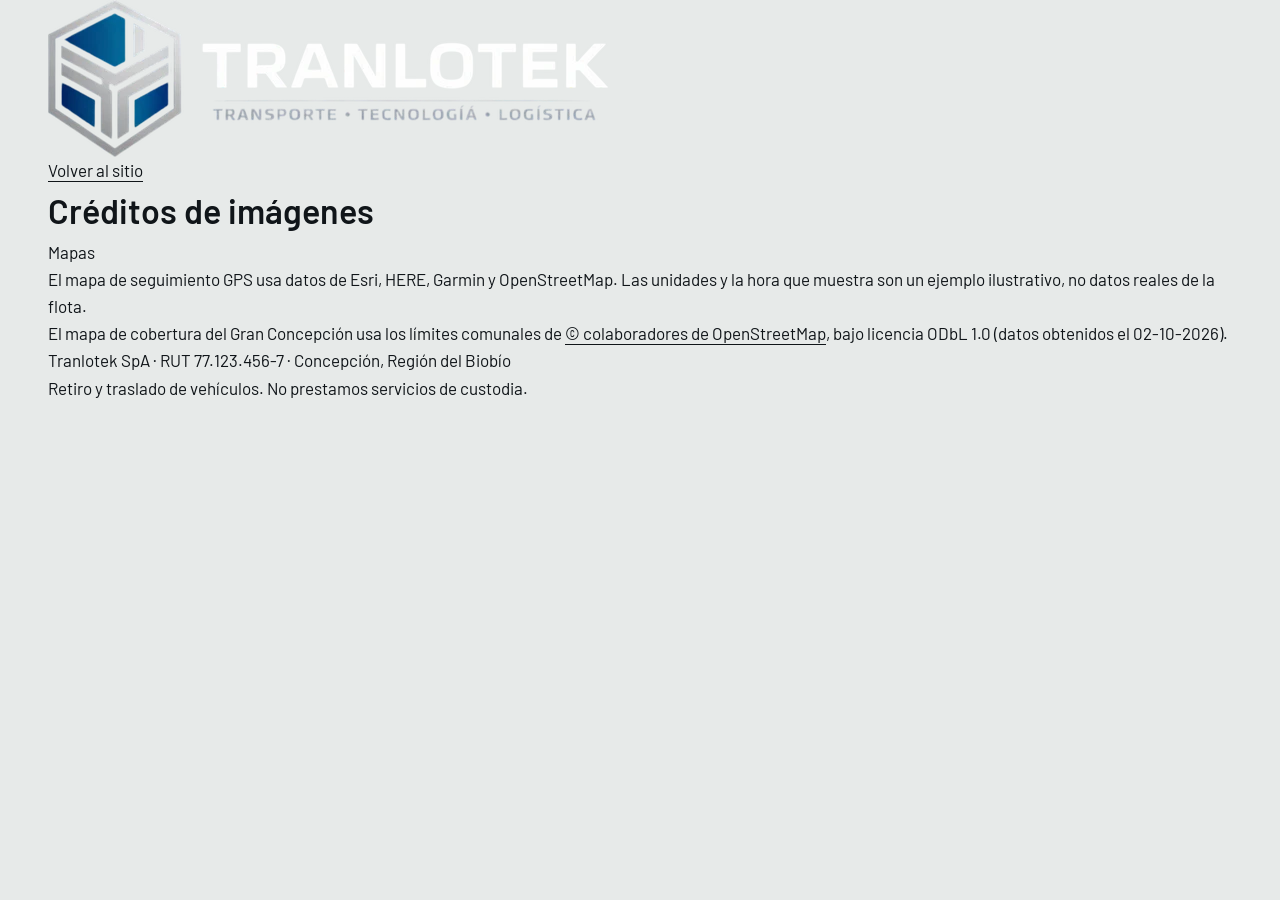
<file: creditos.html>
<!doctype html>
<html lang="es-CL">
<head>
<meta charset="utf-8">
<meta name="viewport" content="width=device-width, initial-scale=1">
<title>Créditos de imágenes | Tranlotek</title>
<meta name="description" content="Créditos y licencias de las imágenes provisionales del sitio.">
<meta name="robots" content="noindex">
<link rel="icon" type="image/png" sizes="32x32" href="assets/img/favicon-32.png">
<link rel="preconnect" href="https://fonts.googleapis.com">
<link rel="preconnect" href="https://fonts.gstatic.com" crossorigin>
<link rel="stylesheet" href="https://fonts.googleapis.com/css2?family=Archivo:wght@700;800&family=IBM+Plex+Mono:wght@400;500&family=IBM+Plex+Sans:wght@400;500;600&display=swap">
<link rel="stylesheet" href="assets/css/styles.css?v=4">
</head>
<body>
<header class="bar">
  <div class="wrap bar__in">
    <a class="bar__logo" href="./" aria-label="Tranlotek, ir al inicio"><img src="assets/img/logo-tranlotek.webp" width="560" height="157" alt="Tranlotek"></a>
    <a class="back" href="./#conversemos">Volver al sitio</a>
  </div>
</header>
<main class="legal">
<div class="wrap">
<h1>Créditos de imágenes</h1>
<p class="meta">Mapas</p>
<p class="note">El mapa de seguimiento GPS usa datos de Esri, HERE, Garmin y OpenStreetMap. Las unidades y la hora que muestra son un ejemplo ilustrativo, no datos reales de la flota.</p>
<p class="note">El mapa de cobertura del Gran Concepción usa los límites comunales de <a href="https://www.openstreetmap.org/copyright" rel="noopener">© colaboradores de OpenStreetMap</a>, bajo licencia ODbL 1.0 (datos obtenidos el 02-10-2026).</p>
</div>
</main>
<footer class="foot">
  <div class="wrap foot__in">
    <p>Tranlotek SpA · RUT 77.123.456-7 · Concepción, Región del Biobío</p>
    <p>Retiro y traslado de vehículos. No prestamos servicios de custodia.</p>
  </div>
</footer>
</body>
</html>
</file>
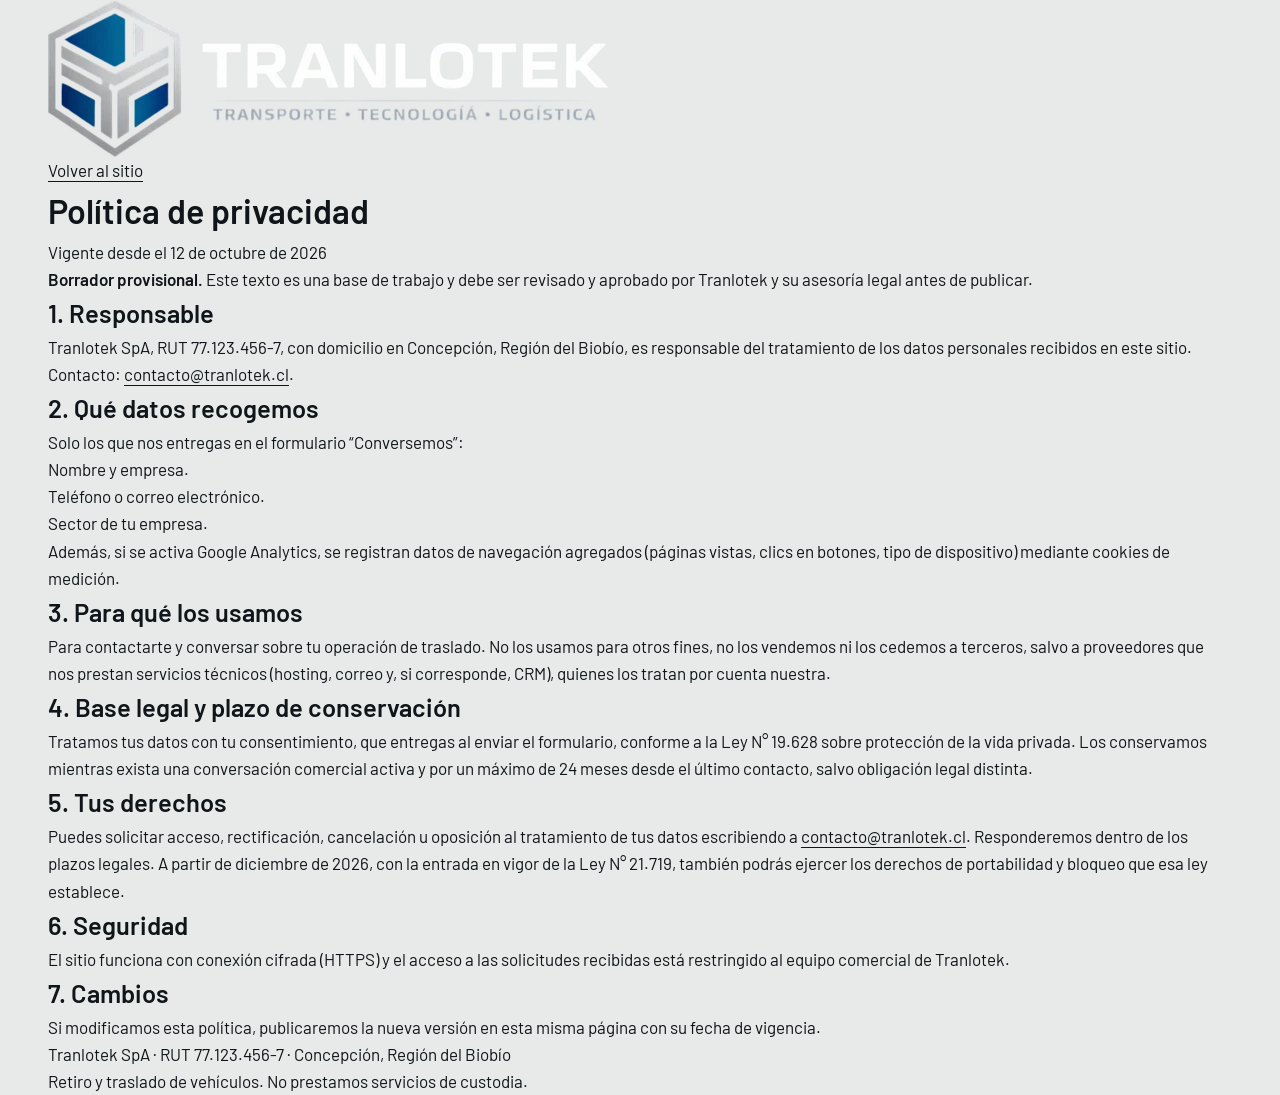
<file: privacidad.html>
<!doctype html>
<html lang="es-CL">
<head>
<meta charset="utf-8">
<meta name="viewport" content="width=device-width, initial-scale=1">
<meta name="robots" content="noindex, nofollow">
<title>Política de privacidad | Tranlotek</title>
<meta name="description" content="Cómo Tranlotek SpA trata los datos personales que recibe a través de tranlotek.com.">

<link rel="icon" type="image/png" sizes="32x32" href="assets/img/favicon-32.png">
<link rel="preconnect" href="https://fonts.googleapis.com">
<link rel="preconnect" href="https://fonts.gstatic.com" crossorigin>
<link rel="stylesheet" href="https://fonts.googleapis.com/css2?family=Archivo:wght@700;800&family=IBM+Plex+Mono:wght@400;500&family=IBM+Plex+Sans:wght@400;500;600&display=swap">
<link rel="stylesheet" href="assets/css/styles.css?v=3">
</head>
<body>
<header class="bar">
  <div class="wrap bar__in">
    <a class="bar__logo" href="./" aria-label="Tranlotek, ir al inicio"><img src="assets/img/logo-tranlotek.webp" width="560" height="157" alt="Tranlotek"></a>
    <a class="back" href="./#conversemos">Volver al sitio</a>
  </div>
</header>
<main class="legal">
<div class="wrap">
<h1>Política de privacidad</h1>
<p class="meta">Vigente desde el 12 de octubre de 2026</p>
<p class="note"><strong>Borrador provisional.</strong> Este texto es una base de trabajo y debe ser revisado y aprobado por Tranlotek y su asesoría legal antes de publicar.</p>

<h2>1. Responsable</h2>
<p>Tranlotek SpA, RUT 77.123.456-7, con domicilio en Concepción, Región del Biobío, es responsable del tratamiento de los datos personales recibidos en este sitio. Contacto: <a href="mailto:contacto@tranlotek.cl">contacto@tranlotek.cl</a>.</p>

<h2>2. Qué datos recogemos</h2>
<p>Solo los que nos entregas en el formulario “Conversemos”:</p>
<ul>
  <li>Nombre y empresa.</li>
  <li>Teléfono o correo electrónico.</li>
  <li>Sector de tu empresa.</li>
</ul>
<p>Además, si se activa Google Analytics, se registran datos de navegación agregados (páginas vistas, clics en botones, tipo de dispositivo) mediante cookies de medición.</p>

<h2>3. Para qué los usamos</h2>
<p>Para contactarte y conversar sobre tu operación de traslado. No los usamos para otros fines, no los vendemos ni los cedemos a terceros, salvo a proveedores que nos prestan servicios técnicos (hosting, correo y, si corresponde, CRM), quienes los tratan por cuenta nuestra.</p>

<h2>4. Base legal y plazo de conservación</h2>
<p>Tratamos tus datos con tu consentimiento, que entregas al enviar el formulario, conforme a la Ley N° 19.628 sobre protección de la vida privada. Los conservamos mientras exista una conversación comercial activa y por un máximo de 24 meses desde el último contacto, salvo obligación legal distinta.</p>

<h2>5. Tus derechos</h2>
<p>Puedes solicitar acceso, rectificación, cancelación u oposición al tratamiento de tus datos escribiendo a <a href="mailto:contacto@tranlotek.cl">contacto@tranlotek.cl</a>. Responderemos dentro de los plazos legales. A partir de diciembre de 2026, con la entrada en vigor de la Ley N° 21.719, también podrás ejercer los derechos de portabilidad y bloqueo que esa ley establece.</p>

<h2>6. Seguridad</h2>
<p>El sitio funciona con conexión cifrada (HTTPS) y el acceso a las solicitudes recibidas está restringido al equipo comercial de Tranlotek.</p>

<h2>7. Cambios</h2>
<p>Si modificamos esta política, publicaremos la nueva versión en esta misma página con su fecha de vigencia.</p>
</div>
</main>
<footer class="foot">
  <div class="wrap foot__in">
    <p>Tranlotek SpA · RUT 77.123.456-7 · Concepción, Región del Biobío</p>
    <p>Retiro y traslado de vehículos. No prestamos servicios de custodia.</p>
  </div>
</footer>
</body>
</html>
</file>
<file: assets/css/styles.css>
/* TRANLOTEK — Cadena de custodia */

@font-face{font-family:'Big Shoulders Stencil Display';font-style:normal;font-weight:100 900;font-display:swap;src:url('../fonts/big-shoulders-stencil-display-800.woff2') format('woff2');}
@font-face{font-family:'Barlow';font-style:normal;font-weight:400;font-display:swap;src:url('../fonts/barlow-400.woff2') format('woff2');}
@font-face{font-family:'Barlow';font-style:italic;font-weight:400;font-display:swap;src:url('../fonts/barlow-400-italic.woff2') format('woff2');}
@font-face{font-family:'Barlow';font-style:normal;font-weight:500;font-display:swap;src:url('../fonts/barlow-500.woff2') format('woff2');}
@font-face{font-family:'Barlow';font-style:normal;font-weight:600;font-display:swap;src:url('../fonts/barlow-600.woff2') format('woff2');}
@font-face{font-family:'Barlow Condensed';font-style:normal;font-weight:500;font-display:swap;src:url('../fonts/barlow-condensed-500.woff2') format('woff2');}
@font-face{font-family:'Barlow Condensed';font-style:normal;font-weight:600;font-display:swap;src:url('../fonts/barlow-condensed-600.woff2') format('woff2');}
@font-face{font-family:'Barlow Condensed';font-style:normal;font-weight:700;font-display:swap;src:url('../fonts/barlow-condensed-700.woff2') format('woff2');}

:root{
  /* Acero de puerta */
  --door:#0D3B66;
  --door-hi:#144A7D;
  --door-deep:#082A4A;
  --door-night:#051B31;
  --on-door:#EEF3F8;
  --on-door-2:#B5C6D8;
  --on-door-3:#93AAC1;
  /* Zinc galvanizado */
  --zinc-1:#E1E5E8;
  --zinc-2:#C6CDD3;
  --zinc-edge:#8E98A2;
  --field:#F4F6F7;
  /* Hormigón */
  --concrete:#E7EAE9;
  --concrete-2:#D6DBDA;
  --rule:#B9C1C0;
  --ink:#101519;
  --ink-2:#3F4850;
  --ink-3:#4C565E;
  /* Precinto: solo acción y estado */
  --seal:#F5C518;
  --seal-hi:#FFD84A;
  --seal-deep:#C79A00;
  --seal-ink:#1C1600;
  --alert:#A4231A;
  --alert-on-door:#FFB4A8;

  --f-display:'Big Shoulders Stencil Display','Barlow Condensed','Arial Narrow',sans-serif;
  --f-cond:'Barlow Condensed','Arial Narrow',sans-serif;
  --f-body:'Barlow','Segoe UI',system-ui,sans-serif;

  --wrap:1280px;
  --gutter:clamp(16px,4vw,48px);
  --s-1:4px;--s-2:8px;--s-3:12px;--s-4:16px;--s-5:24px;--s-6:32px;--s-7:48px;--s-8:64px;--s-9:96px;--s-10:128px;
  --section:clamp(80px,10vw,144px);
  --ease-out:cubic-bezier(.16,1,.3,1);
  --masthead:72px;
}

*,*::before,*::after{box-sizing:border-box}
[hidden]{display:none!important}
html{-webkit-text-size-adjust:100%;scroll-behavior:smooth;scroll-padding-top:var(--masthead);scrollbar-color:var(--door) var(--concrete-2)}
body{margin:0;background:var(--concrete);color:var(--ink);font:400 1.0625rem/1.6 var(--f-body);font-kerning:normal;-webkit-font-smoothing:antialiased;text-rendering:optimizeLegibility;caret-color:var(--door)}
img{display:block;max-width:100%;height:auto}
a{color:inherit;text-underline-offset:.22em;text-decoration-thickness:1px}
h1,h2,h3,h4,p,ul,ol,dl,dd,figure{margin:0}
ul,ol{padding:0;list-style:none}
button,input{font:inherit;color:inherit}
::selection{background:var(--seal);color:var(--seal-ink)}
:focus-visible{outline:3px solid var(--seal);outline-offset:3px}
.ground :focus-visible,.zinc :focus-visible,.plate :focus-visible{outline-color:var(--door)}
::-webkit-scrollbar{width:12px}
::-webkit-scrollbar-track{background:var(--concrete-2)}
::-webkit-scrollbar-thumb{background:var(--door);border:3px solid var(--concrete-2)}

.wrap{width:100%;max-width:calc(var(--wrap) + 2*var(--gutter));margin-inline:auto;padding-inline:var(--gutter)}
.num{font-variant-numeric:tabular-nums;font-feature-settings:"tnum"}

.skip{position:fixed;left:16px;top:-80px;z-index:100;background:var(--seal);color:var(--seal-ink);padding:12px 18px;font:700 1rem var(--f-cond);text-transform:uppercase;letter-spacing:.06em;text-decoration:none;transition:top .2s var(--ease-out)}
.skip:focus{top:16px}

/* ---------- Cabecera ---------- */
.masthead{position:fixed;inset:0 0 auto;z-index:50;height:var(--masthead);color:var(--on-door);transition:background-color .35s var(--ease-out),box-shadow .35s var(--ease-out)}
.masthead.is-solid{background:var(--door-night);box-shadow:0 1px 0 rgba(181,198,216,.14),0 10px 30px -12px rgba(0,0,0,.5)}
.masthead__inner{height:100%;display:flex;align-items:center;justify-content:space-between;gap:var(--s-5)}
.brand img{height:38px;width:auto}
.nav__list{display:flex;align-items:center;gap:clamp(16px,2.4vw,36px)}
.nav__list a{font:600 .95rem/1 var(--f-cond);letter-spacing:.09em;text-transform:uppercase;text-decoration:none;color:var(--on-door-2);padding:10px 0;position:relative;transition:color .2s}
.nav__list a:not(.tag-link)::after{content:"";position:absolute;left:0;right:0;bottom:2px;height:2px;background:currentColor;transform:scaleX(0);transform-origin:left;transition:transform .3s var(--ease-out)}
.nav__list a:hover{color:var(--on-door)}
.nav__list a:hover::after,.nav__list a[aria-current="true"]::after{transform:scaleX(1)}
.nav__list a[aria-current="true"]{color:var(--on-door)}
.tag-link{display:inline-flex;align-items:center;gap:8px;background:linear-gradient(180deg,var(--seal-hi),var(--seal));color:var(--seal-ink)!important;padding:11px 16px 11px 14px!important;border-radius:2px;box-shadow:0 2px 6px rgba(0,0,0,.3);transition:background-color .2s,transform .15s}
.tag-link::before{content:"";width:8px;height:8px;border-radius:50%;background:var(--door-night);box-shadow:inset 0 1px 1px rgba(0,0,0,.5)}
.tag-link:hover{background:var(--seal-hi)}
.tag-link:active{transform:translateY(1px)}
.nav__toggle{display:none}


/* ---------- Portada: grúa en ruta ---------- */
.hero{position:relative;isolation:isolate;color:var(--on-door);background:var(--door-night);min-height:clamp(640px,92svh,880px);display:flex;flex-direction:column;justify-content:center;padding-top:var(--masthead)}
.hero__photo{position:absolute;inset:0;z-index:-2}
.hero__photo img{width:100%;height:100%;object-fit:cover;object-position:62% 50%}
.hero__veil{position:absolute;inset:0;z-index:-1;background:
  linear-gradient(90deg,color-mix(in srgb,var(--door-night) 94%,transparent) 0%,color-mix(in srgb,var(--door-deep) 86%,transparent) 30%,color-mix(in srgb,var(--door-deep) 42%,transparent) 50%,color-mix(in srgb,var(--door-deep) 0%,transparent) 66%),
  linear-gradient(0deg,color-mix(in srgb,var(--door-night) 70%,transparent) 0%,color-mix(in srgb,var(--door-night) 0%,transparent) 34%),
  linear-gradient(180deg,color-mix(in srgb,var(--door-night) 82%,transparent) 0%,color-mix(in srgb,var(--door-night) 50%,transparent) 9%,color-mix(in srgb,var(--door-night) 0%,transparent) 24%)}
.hero__inner{padding-block:clamp(48px,8vh,96px) clamp(120px,16vh,170px)}
.hero__copy{max-width:min(640px,52%)}
.hero__actions{margin-top:var(--s-6);display:flex;flex-wrap:wrap;align-items:center;gap:var(--s-5) var(--s-6)}
.hero__cta{min-height:52px;padding:0 22px 0 18px!important;font:700 1.0625rem/1 var(--f-cond);letter-spacing:.09em;text-transform:uppercase;text-decoration:none}
.hero__plate{position:absolute;left:0;right:0;bottom:0;transform:translateY(50%);z-index:3}
.figplate{position:relative;border-radius:4px;color:var(--ink);padding:20px 28px;background:linear-gradient(170deg,var(--zinc-1),color-mix(in srgb,var(--zinc-1) 55%,var(--zinc-2)) 75%,var(--zinc-2));
  box-shadow:inset 0 1px 0 rgba(255,255,255,.8),inset 0 -1px 0 rgba(0,0,0,.18),0 2px 4px rgba(0,0,0,.25),0 24px 50px -16px rgba(0,0,0,.55)}
.figplate__grid{display:grid;grid-template-columns:repeat(6,minmax(0,1fr))}
.figplate__grid div{display:flex;flex-direction:column-reverse;justify-content:flex-end;gap:6px;padding:4px 18px;border-left:1px solid var(--zinc-edge);box-shadow:inset 1px 0 0 rgba(255,255,255,.55)}
.figplate__grid div:first-child{border-left:0;box-shadow:none;padding-left:4px}
.figplate dd{font:800 clamp(2rem,1.2rem + 1.6vw,2.75rem)/1 var(--f-display);font-variant-numeric:tabular-nums;white-space:nowrap}
.figplate dt{font-size:.875rem;line-height:1.3;color:var(--ink-2)}
.hero__title{font:800 clamp(3.25rem,1.6rem + 5.2vw,6rem)/.9 var(--f-display);text-transform:uppercase;letter-spacing:.005em;max-width:13ch;text-wrap:balance;color:var(--on-door);text-shadow:0 2px 18px color-mix(in srgb,var(--door-night) 45%,transparent)}
.hero__lead{margin-top:var(--s-6);max-width:42ch;text-shadow:0 1px 10px color-mix(in srgb,var(--door-night) 60%,transparent);font-size:clamp(1.125rem,1rem + .4vw,1.3125rem);line-height:1.5;color:var(--on-door-2)}
.hero__call{display:flex;flex-wrap:wrap;align-items:center;gap:var(--s-2) var(--s-4);font-size:1rem;color:var(--on-door-3)}
.phone-link{display:inline-flex;align-items:center;gap:10px;font:600 1.375rem/1 var(--f-cond);letter-spacing:.03em;color:var(--on-door);text-decoration:none;font-variant-numeric:tabular-nums;border-bottom:1px solid rgba(181,198,216,.35);padding-bottom:4px;transition:border-color .2s}
.phone-link:hover{border-color:var(--on-door)}


/* Placa de zinc */
.plate{position:relative;color:var(--ink);border-radius:4px;padding:clamp(24px,2.4vw,36px);
  background:
    linear-gradient(170deg,var(--zinc-1),color-mix(in srgb,var(--zinc-1) 55%,var(--zinc-2)) 75%,var(--zinc-2));
  box-shadow:inset 0 1px 0 rgba(255,255,255,.8),inset 0 -1px 0 rgba(0,0,0,.18),0 2px 4px rgba(0,0,0,.25),0 24px 50px -14px rgba(0,0,0,.55)}
.rivet{position:absolute;width:8px;height:8px;border-radius:50%;background:var(--zinc-edge);box-shadow:inset 0 1px 1px rgba(0,0,0,.35),0 1px 0 rgba(255,255,255,.7)}
.rivet--tl{top:12px;left:12px}.rivet--tr{top:12px;right:12px}.rivet--bl{bottom:12px;left:12px}.rivet--br{bottom:12px;right:12px}
.plate__head{display:flex;flex-wrap:wrap;align-items:baseline;justify-content:space-between;gap:4px 16px;padding-bottom:var(--s-4);border-bottom:1px solid var(--zinc-edge);box-shadow:0 1px 0 rgba(255,255,255,.6)}
.plate__title{font:700 1.5rem/1.1 var(--f-cond);text-transform:uppercase;letter-spacing:.03em}
.plate__intro{margin-top:var(--s-4);font-size:1rem;line-height:1.5;color:var(--ink-2)}
.plate__body{margin-top:var(--s-5);display:grid;gap:var(--s-4)}
.field{display:grid;gap:6px;min-width:0}
.field label{font:600 .875rem/1.2 var(--f-cond);letter-spacing:.07em;text-transform:uppercase;color:var(--ink-2)}
.field__opt{text-transform:none;letter-spacing:0;font-weight:500;color:var(--ink-3)}
.field input{width:100%;height:48px;padding:0 14px;border-radius:2px;border:1px solid var(--zinc-edge);background:var(--field);color:var(--ink);font-size:1rem;
  box-shadow:inset 0 2px 3px rgba(16,21,25,.12);transition:border-color .2s,box-shadow .2s,background-color .2s}
.field input::placeholder{color:var(--ink-3)}
.field input:hover{border-color:var(--ink-3)}
.field input:focus{outline:none;border-color:var(--door);box-shadow:inset 0 2px 3px rgba(16,21,25,.08),0 0 0 3px color-mix(in srgb,var(--door) 28%,transparent);background:#fff}
.field input[aria-invalid="true"]{border-color:var(--alert);box-shadow:inset 0 2px 3px rgba(16,21,25,.08),0 0 0 3px rgba(164,35,26,.18)}
.field__err{display:flex;gap:6px;align-items:center;font-size:.875rem;line-height:1.35;color:var(--alert);font-weight:500}
.field__err::before{content:"";flex:none;width:14px;height:14px;background:currentColor;
  -webkit-mask:url("data:image/svg+xml,%3Csvg xmlns='http://www.w3.org/2000/svg' viewBox='0 0 24 24'%3E%3Cpath d='M12 2 1 21h22L12 2Zm-1 7h2v6h-2V9Zm0 8h2v2h-2v-2Z'/%3E%3C/svg%3E") center/contain no-repeat;
  mask:url("data:image/svg+xml,%3Csvg xmlns='http://www.w3.org/2000/svg' viewBox='0 0 24 24'%3E%3Cpath d='M12 2 1 21h22L12 2Zm-1 7h2v6h-2V9Zm0 8h2v2h-2v-2Z'/%3E%3C/svg%3E") center/contain no-repeat}
.field-row{display:grid;grid-template-columns:1fr 1fr;gap:var(--s-4);align-items:start}
.hp{position:absolute!important;left:-9999px;width:1px;height:1px;overflow:hidden}
.plate__note{font-size:.875rem;color:var(--ink-3);line-height:1.4}
.plate__status{font-size:.9375rem;line-height:1.45;color:var(--alert);font-weight:500}
.plate__status a{font-weight:600}

/* Precinto (botón de envío) */
.seal{--travel:0px;position:relative;margin-top:var(--s-2);width:100%;min-height:58px;display:flex;align-items:center;gap:14px;padding:0 20px 0 0;border:0;border-radius:3px 12px 12px 3px;cursor:pointer;
  background:linear-gradient(180deg,var(--seal-hi),var(--seal) 55%,color-mix(in srgb,var(--seal) 80%,var(--seal-deep)));color:var(--seal-ink);
  box-shadow:inset 0 1px 0 rgba(255,255,255,.55),inset 0 -6px 10px -6px rgba(140,100,0,.55),0 2px 4px rgba(0,0,0,.22),0 10px 18px -8px rgba(0,0,0,.45);
  transform:translateY(var(--travel));transition:transform .12s var(--ease-out),box-shadow .12s,background .2s}
.seal__head{flex:none;align-self:stretch;width:52px;border-radius:3px 0 0 3px;background:linear-gradient(90deg,color-mix(in srgb,var(--seal) 45%,var(--seal-deep)),color-mix(in srgb,var(--seal) 88%,var(--seal-deep)));box-shadow:inset -1px 0 0 rgba(0,0,0,.18);position:relative}
.seal__head::after{content:"";position:absolute;left:50%;top:50%;width:16px;height:16px;margin:-8px 0 0 -8px;border-radius:50%;background:var(--door-deep);box-shadow:inset 0 2px 3px rgba(0,0,0,.6),0 1px 0 rgba(255,255,255,.4)}
.seal__label{flex:1;text-align:left;font:700 1.25rem/1 var(--f-cond);letter-spacing:.06em;text-transform:uppercase}
.seal__arrow{flex:none;transition:transform .3s var(--ease-out)}
.seal::before{content:"";position:absolute;right:100%;top:50%;width:0;height:12px;margin-top:-6px;border-radius:3px 0 0 3px;
  background:repeating-linear-gradient(90deg,color-mix(in srgb,var(--seal) 70%,var(--seal-deep)) 0 4px,var(--seal-deep) 4px 6px);box-shadow:0 2px 3px rgba(0,0,0,.3);
  transform-origin:right;transition:transform .5s var(--ease-out)}
.seal:hover{--travel:-1px;box-shadow:inset 0 1px 0 rgba(255,255,255,.6),inset 0 -6px 10px -6px rgba(140,100,0,.55),0 3px 6px rgba(0,0,0,.22),0 14px 22px -8px rgba(0,0,0,.45)}
.seal:hover .seal__arrow{transform:translateX(4px)}
.seal:active{--travel:2px;box-shadow:inset 0 2px 5px rgba(0,0,0,.28),0 1px 2px rgba(0,0,0,.2)}
.seal:focus-visible{outline:3px solid var(--door);outline-offset:3px}
.seal[aria-busy="true"]{cursor:progress;--travel:2px}
.contact-form.is-sealed .plate__intro,.contact-form.is-sealed .field,.contact-form.is-sealed .field-row,.contact-form.is-sealed .plate__note{display:none}
.seal.is-closed{cursor:default;--travel:0px;background:linear-gradient(180deg,var(--seal),color-mix(in srgb,var(--seal) 80%,var(--seal-deep)))}
.seal.is-closed .seal__head::after{background:var(--seal-deep);box-shadow:inset 0 2px 3px rgba(0,0,0,.35);animation:lock-hole .5s var(--ease-out) both}
.seal.is-closed::before{transform:scaleX(.35)}
.seal.is-closed .seal__label{font-variant-numeric:tabular-nums;letter-spacing:.1em}
.seal.is-closed .seal__arrow{display:none}
@keyframes lock-hole{from{transform:scale(1.4)}to{transform:scale(.7)}}
.seal[aria-busy="true"]::before{transform:scaleX(.55)}
.seal[aria-busy="true"] .seal__arrow{animation:seal-pulse .9s ease-in-out infinite}
@keyframes seal-pulse{50%{transform:translateX(6px);opacity:.5}}

/* Confirmación */
.plate__done{margin-top:var(--s-5);padding:0 0 var(--s-2);display:grid;gap:var(--s-3);outline:none;animation:lock-in .7s var(--ease-out) both}
.status-chip{justify-self:start;display:inline-flex;align-items:center;gap:10px;padding:8px 14px 8px 10px;background:var(--seal);color:var(--seal-ink);font:700 .95rem/1 var(--f-cond);letter-spacing:.12em;text-transform:uppercase;border-radius:2px 8px 8px 2px;box-shadow:inset 0 -2px 0 var(--seal-deep)}
.status-chip::before{content:"";width:10px;height:10px;border-radius:50%;background:var(--door-deep)}
.plate__done-title{font:800 2.5rem/1 var(--f-display);text-transform:uppercase}
.plate__done-text{color:var(--ink-2);line-height:1.5}
.plate__done-text strong{color:var(--ink);font-variant-numeric:tabular-nums;white-space:nowrap}
@keyframes lock-in{from{opacity:0;transform:translateY(8px);filter:blur(4px)}to{opacity:1;transform:none;filter:none}}


/* ---------- Palabra monumental ---------- */
.big-word{font:800 clamp(3rem,1.4rem + 5.4vw,6rem)/.88 var(--f-display);text-transform:uppercase;letter-spacing:.005em;text-wrap:balance}
.big-word span{display:block;color:var(--ink-3)}
.deep .big-word span{color:var(--on-door-3)}
.big-word--xl{font-size:clamp(4.5rem,2rem + 8vw,6rem)}

/* ---------- Sobre nosotros ---------- */
.ground{background:var(--concrete);color:var(--ink)}
.about{--about-top:calc(var(--section) + 70px);padding-block:var(--about-top) var(--section);scroll-margin-top:calc(-1 * var(--about-top))}
.about .big-word{max-width:20ch}
.fleet{margin-top:clamp(40px,5vw,72px)}
.fleet img{width:100%;height:auto;aspect-ratio:1584/672;object-fit:cover}
.about__grid{display:block}
.about__text{padding-top:clamp(40px,5vw,72px);display:flex;flex-wrap:wrap;align-items:flex-end;justify-content:space-between;gap:var(--s-6) var(--s-8)}
.about__text .btn-line{margin-top:0}
.about .dataplate--fleet{position:relative;z-index:2;margin-top:calc(-1 * clamp(80px,11vw,170px))}
.about__statement{font:500 clamp(1.3125rem,1.1rem + .7vw,1.625rem)/1.42 var(--f-body);max-width:40ch;color:var(--ink);text-wrap:pretty}
.logbook{margin-top:var(--s-7);border-top:2px solid var(--ink)}
.logbook li{display:grid;grid-template-columns:28px 1fr;gap:var(--s-4);padding:var(--s-5) 0;border-bottom:1px solid var(--rule)}
.logbook svg{margin-top:2px;color:var(--door)}
.logbook p{max-width:58ch;color:var(--ink-2)}
.btn-line{margin-top:var(--s-7);display:inline-flex;align-items:center;gap:12px;min-height:52px;padding:0 22px;border:2px solid var(--ink);border-radius:2px;font:700 1.0625rem/1 var(--f-cond);letter-spacing:.08em;text-transform:uppercase;text-decoration:none;color:var(--ink);transition:background-color .2s,color .2s}
.btn-line svg{transition:transform .3s var(--ease-out)}
.btn-line:hover{background:var(--ink);color:var(--concrete)}
.btn-line:hover svg{transform:translateX(4px)}

/* ---------- Cobertura ---------- */
.deep{background:var(--door-deep) linear-gradient(180deg,rgba(0,0,0,.18),rgba(0,0,0,0) 40%);color:var(--on-door)}
.coverage{padding-block:var(--section);overflow:hidden}
.coverage__grid{display:grid;grid-template-columns:minmax(0,5fr) minmax(0,7fr);gap:clamp(32px,5vw,80px);align-items:center}
.coverage__lead{margin-top:var(--s-5);max-width:40ch;font-size:1.1875rem;line-height:1.55;color:var(--on-door-2)}
.coverage__src{margin-top:var(--s-4);font-size:.875rem;color:var(--on-door-3)}
.gcmap svg{display:block;width:100%;height:auto;overflow:visible}
.gc__wave{fill:rgba(181,198,216,.09)}
.gc__edge{fill:none;stroke:var(--on-door);stroke-width:1.6;stroke-linejoin:round;vector-effect:non-scaling-stroke}
.gc__lead{fill:none;stroke:rgba(181,198,216,.42);stroke-width:1;vector-effect:non-scaling-stroke}
.gc__pin circle{fill:var(--door-deep);stroke:var(--on-door);stroke-width:1.4;vector-effect:non-scaling-stroke}
.gc__pin text{font:600 13px var(--f-cond);letter-spacing:.07em;text-transform:uppercase;fill:var(--on-door-2)}
.gc__hq text{font:800 22px var(--f-display);text-transform:uppercase;fill:var(--on-door);paint-order:stroke;stroke:var(--door-deep);stroke-width:6px;stroke-linejoin:round}
.gc__hq .gc__hq-sub{font:700 11px var(--f-cond);letter-spacing:.14em;fill:var(--on-door-2)}
.gc__dot{fill:var(--on-door);stroke:var(--seal);stroke-width:3;vector-effect:non-scaling-stroke}
.gc__ping{fill:none;stroke:var(--seal);stroke-width:1.5;opacity:0;transform-box:fill-box;transform-origin:center;vector-effect:non-scaling-stroke}
.gc__scale path{fill:none;stroke:var(--on-door-3);stroke-width:1.2;vector-effect:non-scaling-stroke}
.gc__scale text{font:600 11px var(--f-cond);letter-spacing:.08em;fill:var(--on-door-3);text-anchor:middle}
@keyframes gc-ping{0%{opacity:.9;transform:scale(.3)}100%{opacity:0;transform:scale(2.3)}}
.gcmap.is-drawn .gc__ping{animation:gc-ping 2.8s var(--ease-out) 1.2s infinite}
.gcmap.is-drawn .gc__ping--2{animation-delay:2.6s}
/* Entrada: el mapa se revela en círculo desde la central (el contorno es siempre un trazo continuo) */
.js .gcmap svg{clip-path:circle(0% at 43% 49%);transition:clip-path 2s cubic-bezier(.65,0,.35,1)}
.js .gcmap.is-drawn svg{clip-path:circle(110% at 43% 49%)}
.js .gcmap .gc__wave{opacity:0;transition:opacity 1s var(--ease-out) .6s}
.js .gcmap .gc__pin{opacity:0;transition:opacity .5s var(--ease-out);transition-delay:calc(1.1s + var(--i) * 110ms)}
.js .gcmap .gc__hq,.js .gcmap .gc__scale{opacity:0;transition:opacity .6s var(--ease-out) .5s}
.js .gcmap.is-drawn .gc__wave,.js .gcmap.is-drawn .gc__pin,.js .gcmap.is-drawn .gc__hq,.js .gcmap.is-drawn .gc__scale{opacity:1}
.dataplate{position:relative;margin-top:var(--s-7);padding:28px 28px 20px;border-radius:4px;color:var(--ink);
  background:linear-gradient(170deg,var(--zinc-1),color-mix(in srgb,var(--zinc-1) 55%,var(--zinc-2)) 75%,var(--zinc-2));
  box-shadow:inset 0 1px 0 rgba(255,255,255,.8),0 2px 4px rgba(0,0,0,.3),0 24px 44px -18px rgba(0,0,0,.6)}
.dataplate__title{font:700 .95rem/1 var(--f-cond);letter-spacing:.14em;text-transform:uppercase;color:var(--ink-2);padding:0 0 14px}
.dataplate__rows div{display:grid;grid-template-columns:1fr auto;align-items:baseline;gap:16px;padding:12px 0;border-top:1px solid var(--zinc-edge);box-shadow:inset 0 1px 0 rgba(255,255,255,.55)}
.dataplate dt{font-size:1rem;color:var(--ink-2);line-height:1.3}
.dataplate dd{font:800 2.5rem/1 var(--f-display);font-variant-numeric:tabular-nums;color:var(--ink);white-space:nowrap}
.dataplate dd small{font-size:.55em;margin-left:2px;color:var(--ink-2)}


/* ---------- Servicios: cadena de custodia ---------- */
.services{padding-block:var(--section)}
.services__intro{display:grid;grid-template-columns:minmax(0,4fr) minmax(0,8fr);gap:var(--s-7) clamp(32px,4vw,64px);align-items:end}
.services__photo{margin-right:calc(-1 * var(--gutter));margin-bottom:calc(-1 * clamp(40px,5vw,72px))}
.services__photo img{width:100%;height:auto;aspect-ratio:1584/672;object-fit:cover;border-radius:2px}
.services__lead{margin-top:var(--s-6);max-width:44ch;font-size:1.1875rem;line-height:1.55;color:var(--ink-2)}
.services__photo figcaption{margin-top:var(--s-3);font:600 .875rem/1 var(--f-cond);letter-spacing:.12em;text-transform:uppercase;color:var(--ink-3)}

/* Etapas en slides (solo desktop) */
.slides{min-width:0}
.slides__tabs{display:grid;grid-template-columns:repeat(4,1fr);gap:6px}
.slides__tab{position:relative;display:flex;align-items:baseline;gap:6px;padding:14px 0 0;border:0;background:none;cursor:pointer;text-align:left;font:700 .9375rem/1.1 var(--f-cond);letter-spacing:.05em;text-transform:uppercase;color:var(--ink-3);transition:color .3s}
.slides__tab::before{content:"";position:absolute;top:0;left:0;right:0;height:4px;background:var(--rule);transition:background-color .3s}
.slides__tab .num{font-weight:600;font-size:.8125rem;font-variant-numeric:tabular-nums}
.slides__tab:hover{color:var(--ink)}
.slides__tab.is-done{color:var(--ink-2)}
.slides__tab.is-done::before{background:var(--door)}
.slides__tab[aria-selected="true"]{color:var(--ink)}
.slides__tab[aria-selected="true"]::before{background:var(--seal-deep)}
.slides__track{margin-top:var(--s-6)}
.slide + .slide{margin-top:var(--s-7)}
.js .slides__track{display:grid}
.js .slide{grid-area:1/1;margin:0;transition:opacity .45s var(--ease-out),transform .45s var(--ease-out),visibility 0s}
.js .slide:not(.is-active){visibility:hidden;opacity:0;transform:translateX(var(--from,24px));transition:opacity .2s,transform .2s,visibility 0s .2s}
.slide__head{display:flex;align-items:baseline;gap:14px}
.slide__num{font:600 1.125rem/1 var(--f-cond);letter-spacing:.06em;color:var(--ink-3);font-variant-numeric:tabular-nums}
.slide__name{font:800 clamp(2.5rem,1.4rem + 2.6vw,4rem)/.9 var(--f-display);text-transform:uppercase;letter-spacing:.005em}
.slide__line{margin-top:var(--s-4);max-width:40ch;font-size:1.1875rem;line-height:1.5;color:var(--ink-2)}
.slide__services{margin-top:var(--s-6);display:grid;gap:var(--s-5)}
.service{padding-top:var(--s-4);border-top:1px solid var(--rule)}
.service h4{font:600 1.3125rem/1.25 var(--f-body);color:var(--ink);text-wrap:balance}
.service p{margin-top:var(--s-3);max-width:46ch;color:var(--ink-2)}
.slides__nav{display:none}
.js .slides__nav{display:flex;align-items:center;gap:var(--s-3);margin-top:var(--s-6)}
.slides__btn{display:grid;place-items:center;width:52px;height:52px;border:2px solid var(--ink);border-radius:2px;background:transparent;color:var(--ink);cursor:pointer;transition:background-color .2s,color .2s,opacity .2s}
.slides__btn:hover:not(:disabled){background:var(--ink);color:var(--concrete)}
.slides__btn:active:not(:disabled){transform:translateY(1px)}
.slides__btn:disabled{opacity:.3;cursor:default}
.slides__count{margin-left:auto;font:600 1rem/1 var(--f-cond);letter-spacing:.08em;color:var(--ink-3);font-variant-numeric:tabular-nums}
.slides__count span{color:var(--ink)}
@media (min-width:901px){
  /* Desktop: placa de cifras más ancha que el contenido y columnas según el largo de cada cifra, para que "+ de 2 años" no choque con el divisor */
  .hero__plate{max-width:calc(var(--wrap) + 2*var(--gutter) + 64px);padding-inline:max(16px,calc(var(--gutter) - 32px))}
  .figplate__grid{grid-template-columns:repeat(6,auto)}
  /* Desktop: título, bajada e imagen a la izquierda; etapas en slides a la derecha */
  .services__intro{grid-template-columns:minmax(0,7fr) minmax(0,5fr);grid-template-areas:"copy slides" "photo slides";gap:var(--s-6) clamp(48px,6vw,96px);align-items:start}
  .services__copy{grid-area:copy}
  .services__photo{grid-area:photo;margin:0}
  .slides{grid-area:slides;align-self:end}
}


/* ---------- Contacto ---------- */
.crane{position:relative;isolation:isolate;color:var(--on-door);background:linear-gradient(180deg,var(--door),var(--door-deep) 45%,var(--door-night))}
.contact{padding-block:calc(var(--section) + 80px) var(--section);overflow:hidden}
.contact__grid{display:grid;grid-template-columns:minmax(0,1fr) minmax(380px,460px);gap:clamp(40px,7vw,112px);align-items:end}
.contact__plate{position:relative}
.contact__plate::before{content:"";position:absolute;left:50%;bottom:100%;width:14px;height:92px;margin-left:-7px;border-inline:2.5px solid #AFC0D0}
.boom{position:absolute;z-index:-1;left:calc(50% - 1908.2px);top:calc(-92px - 42px);width:1940px;height:760px;overflow:visible;pointer-events:none}
.boom__chord{fill:color-mix(in srgb,var(--on-door-3) 62%,var(--door))}
.boom__chord--low{fill:color-mix(in srgb,var(--on-door-3) 50%,var(--door))}
.boom__strut{fill:none;stroke:color-mix(in srgb,var(--on-door-3) 32%,var(--door));stroke-width:2.5}
.boom__lace{fill:none;stroke:color-mix(in srgb,var(--on-door-3) 42%,var(--door));stroke-width:3.5;stroke-linejoin:miter}
.boom__head{fill:color-mix(in srgb,var(--on-door-3) 64%,var(--door))}
.boom__sheave{fill:var(--door-night);stroke:color-mix(in srgb,var(--on-door-3) 80%,var(--door));stroke-width:3}
.boom__pin{fill:#C9D3DC}
.rigging{display:block;width:100%;height:auto;overflow:visible}
.rigging__cable{stroke:#AFC0D0;stroke-width:2.5}
.rigging__block{fill:url(#block);stroke:#5E6E80;stroke-width:1.5}
.rigging__sheave{fill:#2B3B4E;stroke:#8E98A2;stroke-width:3}
.rigging__pin{fill:#E1E5E8}
.rigging__shank{fill:url(#steel)}
.rigging__hook{fill:none;stroke:url(#steel);stroke-width:14;stroke-linecap:round}
.rigging__latch{stroke:#D9DEE2;stroke-width:3;stroke-linecap:round}
.rigging__sling{fill:none;stroke:#2C3A4A;stroke-width:5.5;stroke-linecap:round;stroke-linejoin:round}
.rigging__shackle{fill:#C6CDD3;stroke:#5E6E80;stroke-width:2}
.js [data-hoist] .rigging,.js [data-hoist] .plate{transform:translateY(-40px);transition:transform 1.6s var(--ease-out)}
.js [data-hoist].is-hoisted .rigging,.js [data-hoist].is-hoisted .plate{transform:none}
.contact__copy{padding-bottom:var(--s-2)}
.contact__title:focus{outline:none}
.contact__title{font:800 clamp(3rem,1.4rem + 4.6vw,5.5rem)/.9 var(--f-display);text-transform:uppercase;letter-spacing:.005em;max-width:11ch;text-wrap:balance}
.contact__lead{margin-top:var(--s-6);max-width:46ch;font-size:1.1875rem;line-height:1.55;color:var(--on-door-2)}
.channels{margin-top:var(--s-7);border-top:1px solid rgba(181,198,216,.3)}
.channels div{display:grid;grid-template-columns:120px 1fr;gap:var(--s-4);align-items:baseline;padding:16px 0;border-bottom:1px solid rgba(181,198,216,.18)}
.channels dt{font:600 .875rem/1 var(--f-cond);letter-spacing:.12em;text-transform:uppercase;color:var(--on-door-3)}
.channels dd{font:600 1.375rem/1.2 var(--f-cond);letter-spacing:.02em;font-variant-numeric:tabular-nums}
.channels a{text-decoration:none;border-bottom:1px solid rgba(181,198,216,.35);transition:border-color .2s}
.channels a:hover{border-color:var(--on-door)}

/* ---------- Pie ---------- */
.footer{background:var(--door-night);color:var(--on-door-2);padding-top:var(--s-9);font-size:1rem}
.footer__grid{display:grid;grid-template-columns:minmax(0,4fr) repeat(3,minmax(0,2.4fr));gap:var(--s-7) var(--s-6);padding-bottom:var(--s-8)}
.footer__brand img{height:46px;width:auto}
.footer__brand p{margin-top:var(--s-5);max-width:32ch;line-height:1.5}
.footer__head{font:700 .875rem/1 var(--f-cond);letter-spacing:.14em;text-transform:uppercase;color:var(--on-door);margin-bottom:var(--s-4)}
.footer__col ul{display:grid;gap:10px}
.footer a{text-decoration:none;transition:color .2s}
.footer a:hover{color:var(--on-door);text-decoration:underline}
.footer__col p{line-height:1.7}
.footer__base{display:flex;flex-wrap:wrap;justify-content:space-between;gap:var(--s-3) var(--s-6);padding-block:var(--s-5);border-top:1px solid rgba(181,198,216,.14);font-size:.875rem;color:var(--on-door-3)}
.footer__base a{color:var(--on-door-2)}
.footer__tag{font:600 .875rem/1 var(--f-cond);letter-spacing:.16em;text-transform:uppercase}

/* ---------- Adaptación ---------- */
@media (max-width:1100px){
  .nav__list{gap:18px}
  .nav__list a{font-size:.875rem}
  .coverage__grid{grid-template-columns:1fr}
}
@media (max-width:900px){
  :root{--masthead:64px}
  .hero{min-height:0;justify-content:flex-start;padding-top:var(--masthead);background:var(--door-night)}
  .hero__inner{order:1}
  .hero__photo{order:2;position:relative;inset:auto;z-index:0;display:block}
  .hero__plate{order:3}
  .hero__photo img{height:auto;aspect-ratio:16/10;object-position:50% 55%}
  .hero__veil{display:none}
  .hero__inner{padding-block:40px 36px;background:linear-gradient(180deg,var(--door-night),var(--door-deep))}
  .hero__copy{max-width:none}
  .hero__plate{position:relative;transform:none;margin-top:-28px;padding-bottom:0;background:linear-gradient(180deg,transparent 0 28px,var(--concrete) 28px)}
  .figplate{padding:18px 18px}
  .figplate__grid{grid-template-columns:repeat(2,minmax(0,1fr));row-gap:14px}
  .figplate__grid div{padding:4px 14px}
  .figplate__grid div:nth-child(odd){border-left:0;box-shadow:none;padding-left:4px}
  .about{--about-top:var(--section)}
  .brand img{height:32px}
  .nav__toggle{display:inline-flex;align-items:center;gap:10px;height:44px;padding:0 14px;border:1px solid rgba(181,198,216,.35);border-radius:2px;background:transparent;color:var(--on-door);font:600 .95rem/1 var(--f-cond);letter-spacing:.1em;text-transform:uppercase;cursor:pointer}
  .nav__toggle-bars{width:18px;height:12px;background:linear-gradient(currentColor,currentColor) top/100% 2px no-repeat,linear-gradient(currentColor,currentColor) center/100% 2px no-repeat,linear-gradient(currentColor,currentColor) bottom/100% 2px no-repeat;transition:transform .3s var(--ease-out)}
  .nav__toggle[aria-expanded="true"] .nav__toggle-bars{background:linear-gradient(currentColor,currentColor) center/100% 2px no-repeat;transform:rotate(180deg)}
  .nav__list{position:fixed;left:0;right:0;top:var(--masthead);flex-direction:column;align-items:stretch;gap:0;padding:8px var(--gutter) 28px;background:var(--door-night);box-shadow:0 24px 40px -12px rgba(0,0,0,.6);
    visibility:hidden;opacity:0;transform:translateY(-8px);transition:opacity .25s var(--ease-out),transform .35s var(--ease-out),visibility 0s .35s}
  .nav__list.is-open{visibility:visible;opacity:1;transform:none;transition:opacity .25s var(--ease-out),transform .35s var(--ease-out)}
  .nav__list li{border-bottom:1px solid rgba(181,198,216,.14)}
  .nav__list a{display:block;padding:18px 0;font-size:1.25rem}
  .nav__list a:not(.tag-link)::after{display:none}
  .nav__cta{border:0!important;padding-top:20px}
  .nav__cta .tag-link{justify-content:center;width:100%;padding:16px!important}
  .masthead.is-open{background:var(--door-night)}


  .about__grid{grid-template-columns:1fr}
  .services__intro{grid-template-columns:1fr}
  .services__photo{margin-inline:calc(-1 * var(--gutter));margin-bottom:0}
  .services__photo figcaption{padding-inline:var(--gutter)}
  .slides{display:none}
  .contact{padding-top:var(--section)}
  .contact__grid{grid-template-columns:1fr;row-gap:40px}
  .contact__plate{margin-top:120px}
  /* Un solo cable recto hasta el motón: mismo ancho y trazo que el del SVG (x 224/236, trazo 2.5, hasta y 68 en 460) */
  .contact__plate::before{box-sizing:content-box;height:120px;bottom:100%;padding-bottom:calc(100% * 68 / 460);margin-bottom:calc(-100% * 68 / 460);width:calc(100% * 14.5 / 460);margin-left:calc(100% * -7.25 / 460);border:0;background:linear-gradient(90deg,#AFC0D0 0 17.25%,transparent 17.25% 82.75%,#AFC0D0 82.75%);-webkit-mask:linear-gradient(transparent,#000 84px);mask:linear-gradient(transparent,#000 84px)}
  .rigging__cable{display:none}
  .boom{display:none}
  .about .dataplate--fleet{margin-top:var(--s-6)}
  .about__text{padding-top:var(--s-6)}
  .fleet img{aspect-ratio:4/3;object-position:55% 55%}
  .contact__copy{padding-right:0}
  .footer__grid{grid-template-columns:1fr 1fr}
  .footer__brand{grid-column:1 / -1}
}
@media (max-width:520px){
  .field-row{grid-template-columns:1fr}
  .plate{padding:24px 20px}
  .rivet--tl{top:9px;left:9px}.rivet--tr{top:9px;right:9px}.rivet--bl{bottom:9px;left:9px}.rivet--br{bottom:9px;right:9px}
  .plate__title{font-size:1.3125rem}
  .channels div{grid-template-columns:1fr;gap:6px}
  .dataplate{padding:24px 18px 14px}
  .dataplate__rows div{grid-template-columns:1fr;gap:4px}
  .dataplate dd{font-size:2.25rem}
  .gc__pin text{font-size:19px}
  .gc__hq text{font-size:30px}
  .gc__hq .gc__hq-sub{font-size:15px}
  .gc__scale text{font-size:15px}
  .footer__grid{grid-template-columns:1fr}
}

/* ---------- Burbuja WhatsApp ---------- */
.wa-bubble{position:fixed;right:max(20px,env(safe-area-inset-right));bottom:max(20px,env(safe-area-inset-bottom));z-index:40;display:inline-flex;align-items:center;gap:10px;height:60px;padding:0 22px 0 15px;border-radius:30px;background:#25D366;color:#fff;text-decoration:none;font:700 1.0625rem/1 var(--f-cond);letter-spacing:.08em;text-transform:uppercase;box-shadow:0 12px 28px -10px rgba(5,27,49,.55),0 2px 6px rgba(5,27,49,.2);transition:transform .2s var(--ease-out),background-color .2s,box-shadow .2s}
.wa-bubble:hover{background:#1EBE5A;transform:translateY(-2px);box-shadow:0 16px 32px -10px rgba(5,27,49,.6),0 2px 6px rgba(5,27,49,.2)}
.wa-bubble:active{transform:translateY(0)}
.wa-bubble:focus-visible{outline:3px solid var(--seal);outline-offset:3px}
.wa-bubble svg{flex:none}
@media (max-width:600px){
  .wa-bubble{width:58px;height:58px;padding:0;justify-content:center;right:max(16px,env(safe-area-inset-right));bottom:max(16px,env(safe-area-inset-bottom))}
  .wa-bubble__label{position:absolute;width:1px;height:1px;overflow:hidden;clip:rect(0 0 0 0);white-space:nowrap}
}

@media (prefers-reduced-motion:reduce){
  html{scroll-behavior:auto}
  *,*::before,*::after{animation-duration:.01ms!important;animation-iteration-count:1!important;transition-duration:.01ms!important;transition-delay:0s!important}
}
@media print{
  .masthead,.slides,.contact-form,.boom,.rigging,.wa-bubble{display:none}
  .hero,.deep,.crane{background:#fff!important;color:#000}
}
</file>
